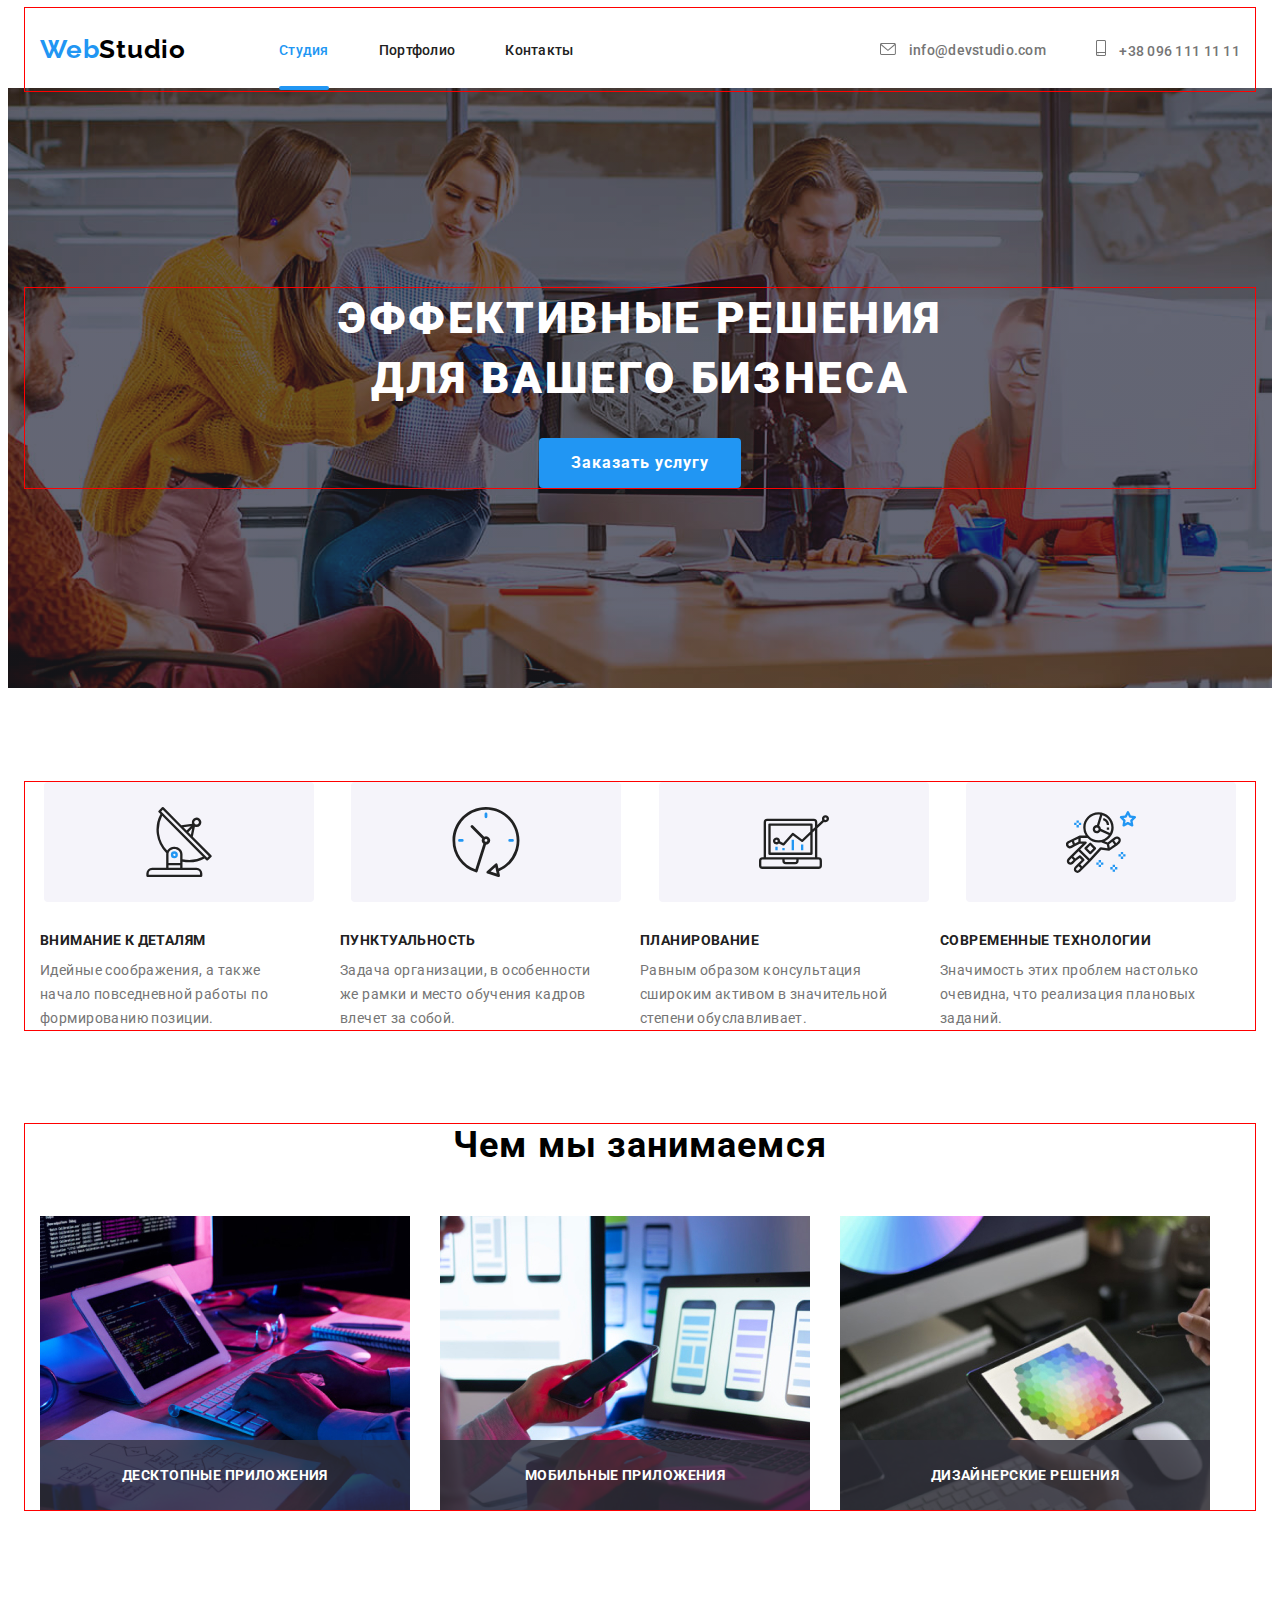
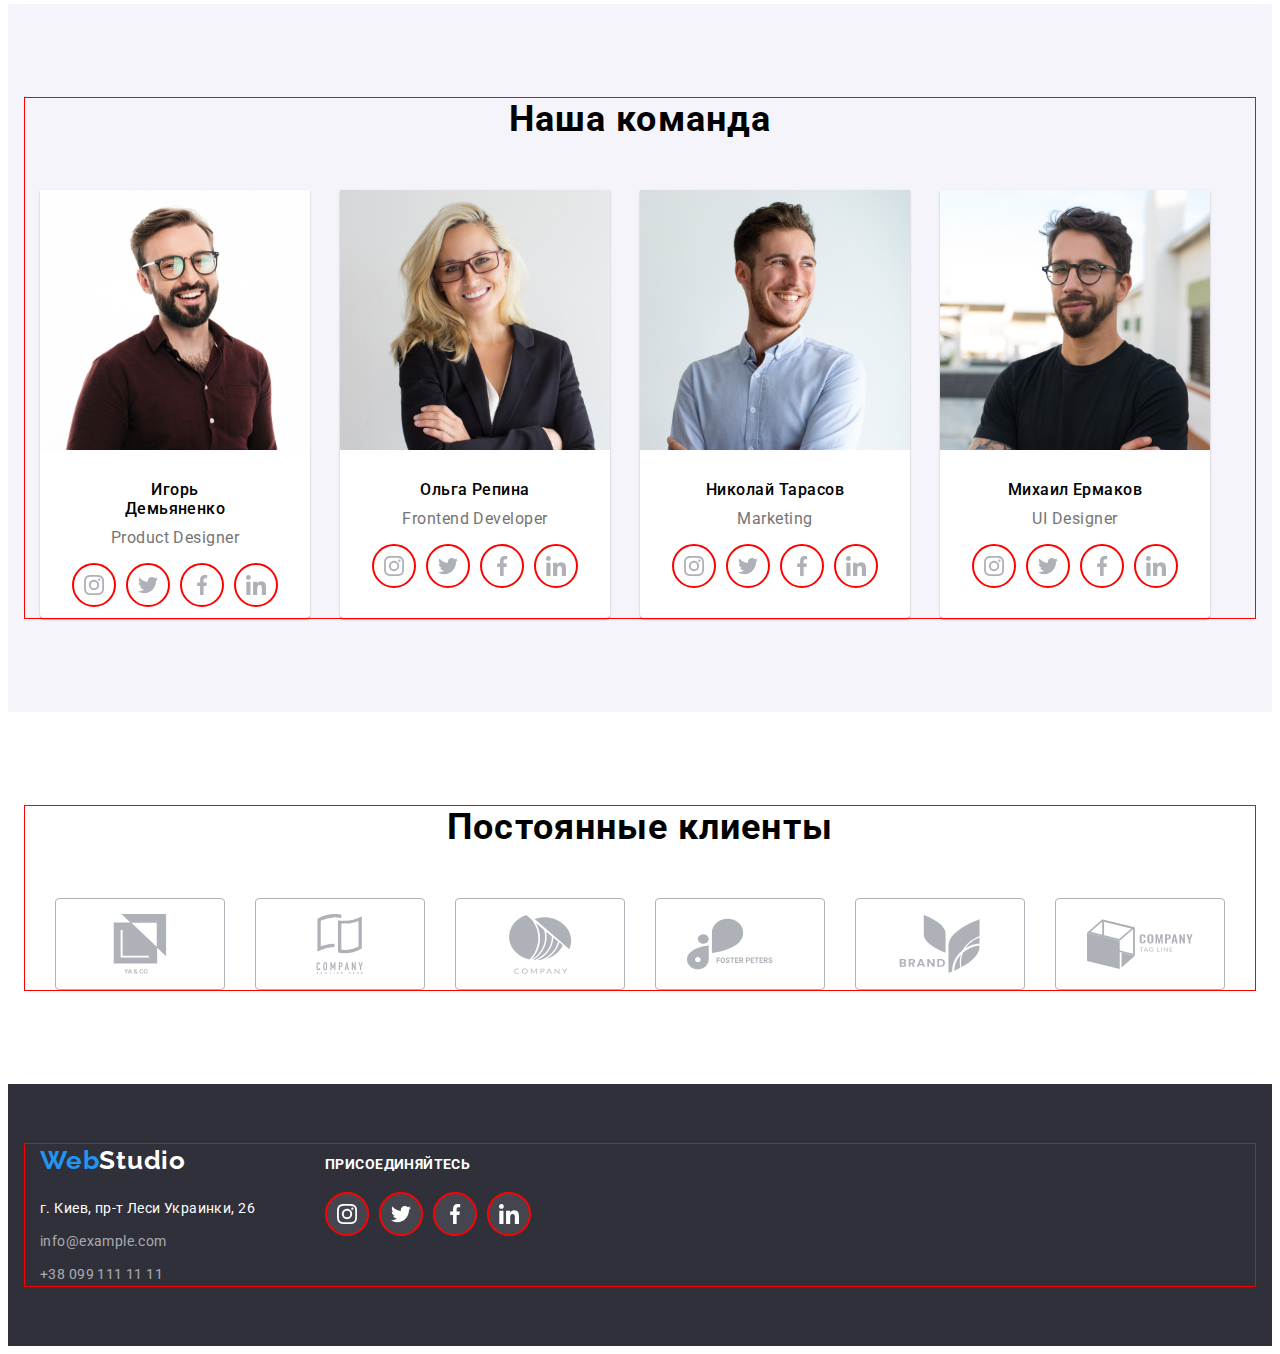
<file: index.html>
<!DOCTYPE html>
<html lang="ru">
  <head>
    <meta charset="UTF-8" />
    <meta http-equiv="X-UA-Compatible" content="IE=edge" />
    <meta name="viewport" content="width=device-width, initial-scale=1.0" />
    <title>WebStudio</title>

    <link rel="preconnect" href="https://fonts.googleapis.com" />
    <link rel="preconnect" href="https://fonts.gstatic.com" crossorigin />
    <link
      href="https://fonts.googleapis.com/css2?family=Raleway:wght@700&family=Roboto:wght@400;500;700;900&display=swap"
      rel="stylesheet"
    />
    <!--  Normalize start -->
    <link
      rel="stylesheet"
      href="https://cdnjs.cloudflare.com/ajax/libs/modern-normalize/1.1.0/modern-normalize.min.css"
      integrity="sha512-wpPYUAdjBVSE4KJnH1VR1HeZfpl1ub8YT/NKx4PuQ5NmX2tKuGu6U/JRp5y+Y8XG2tV+wKQpNHVUX03MfMFn9Q=="
      crossorigin="anonymous"
      referrerpolicy="no-referrer"
    />
    <!-- Normalize end -->
    <!-- Custom stalyles  -->
    <link rel="stylesheet" href="./css/styles.css" />
    <!-- Custom stalyles end -->
  </head>

  <body no-scroll data-page>
    <!--HEADER section  -->

    <header class="header">
      <div class="container header-container">
        <a class="link-logo link" href="/" lang="en">Web<span class="black">Studio</span></a>
        <nav class="header-nav">
          <ul class="header-list list">
            <li class="header-item">
              <a class="header-link header-link-current link" href="./index.html">Студия</a>
            </li>
            <li class="header-item">
              <a class="header-link link" href="./portfolio.html">Портфолио</a>
            </li>
            <li class="header-item">
              <a class="header-link link" href="#address-contacts">Контакты</a>
            </li>
          </ul>
        </nav>
        <a class="link-mail link" href="mailto:info@devstudio.com">
          <svg class="icons" width="16" height="12">
            <use href="./images/icons.svg#envelope"></use>
          </svg>
          info@devstudio.com</a
        >
        <a class="link-tel link" href="tel:380961111111 ">
          <svg class="icons" width="10" height="16">
            <use href="./images/icons.svg#smartphone"></use>
          </svg>
          +38 096 111 11 11</a
        >
      </div>
    </header>
    <!-- HEADER section -->

    <!-- MAIN section -->
    <main>
      <!-- Hero section -->
      <section class="hero">
        <div class="container">
          <h1 class="hero-title">Эффективные решения для вашего бизнеса</h1>
          <button class="hero-btn" type="button" data-modal-open>Заказать услугу</button>
        </div>
      </section>
      <!-- Hero section -->
      <!-- About section -->
      <section class="about">
        <h2 class="visually-hidden">Преимущества компании</h2>
        <div class="container about-container">
          <ul class="about-icons list">
            <li class="about-icons-item">
              <svg width="70" height="70"><use href="./images/icons.svg#antenna"></use></svg>
            </li>
            <li class="about-icons-item">
              <svg width="70" height="70"><use href="./images/icons.svg#clock"></use></svg>
            </li>
            <li class="about-icons-item">
              <svg width="70" height="70"><use href="./images/icons.svg#diagram"></use></svg>
            </li>
            <li class="about-icons-item">
              <svg width="70" height="70"><use href="./images/icons.svg#astronaut"></use></svg>
            </li>
          </ul>
          <ul class="about-list list">
            <li class="about-item">
              <h3 class="about-subtitle">Внимание к деталям</h3>
              <p class="about-text">
                Идейные соображения, а также начало повседневной работы по формированию позиции.
              </p>
            </li>
            <li class="about-item">
              <h3 class="about-subtitle">Пунктуальность</h3>
              <p class="about-text">
                Задача организации, в особенности же рамки и место обучения кадров влечет за собой.
              </p>
            </li>
            <li class="about-item">
              <h3 class="about-subtitle">Планирование</h3>
              <p class="about-text">
                Равным образом консультация сшироким активом в значительной степени обуславливает.
              </p>
            </li>
            <li class="about-item">
              <h3 class="about-subtitle">Современные технологии</h3>
              <p class="about-text">
                Значимость этих проблем настолько очевидна, что реализация плановых заданий.
              </p>
            </li>
          </ul>
        </div>
      </section>
      <!-- About section -->
      <!--  Section description -->
      <section class="section description">
        <div class="container container-section">
          <h2 class="section-title">Чем мы занимаемся</h2>
          <ul class="section-list list">
            <li class="section-item">
              <img
                class="section-logo"
                src="./images/description/photo1.jpg"
                alt="компьютер"
                width="370"
                height="294"
              />
              <div class="section-subtitle-overley">
                <p class="section-subtitle">Десктопные приложения</p>
              </div>
            </li>
            <li class="section-item">
              <img
                class="section-logo"
                src="./images/description/photo2.jpg"
                alt="ноутбук и телефон"
                width="370"
                height="294"
              />
              <div class="section-subtitle-overley">
                <p class="section-subtitle">Мобильные приложения</p>
              </div>
            </li>
            <li class="section-item">
              <img
                class="section-logo"
                src="./images/description/photo3.jpg"
                alt="планшет"
                width="370"
                height="294"
              />
              <div class="section-subtitle-overley">
                <p class="section-subtitle">Дизайнерские решения</p>
              </div>
            </li>
          </ul>
        </div>
      </section>
      <!--  Section description -->
      <!-- Team section -->
      <section class="section team">
        <div class="container team-container">
          <h2 class="team-title">Наша команда</h2>
          <ul class="team-list list">
            <li class="team-item">
              <img
                class="team-img"
                src="./images/team/img4.jpg"
                alt="Игорь Демьяненко"
                width="270"
                height="368"
              />
              <div class="team-desc">
                <h3 class="team-subtitle">Игорь Демьяненко</h3>
                <p class="team-description" lang="en">Product Designer</p>
                <ul class="socials list">
                  <li class="socials-item">
                    <a
                      class="socials-link"
                      href=""
                      target="_blank"
                      rel="noopener noreferrer"
                      aria-label="instagram"
                    >
                      <svg class="socials-icon" width="20" height="20">
                        <use href="./images/icons.svg#instagram-2"></use>
                      </svg>
                    </a>
                  </li>
                  <li class="socials-item">
                    <a
                      class="socials-link"
                      href=""
                      target="_blank"
                      rel="noopener noreferrer"
                      aria-label="twitter"
                    >
                      <svg class="socials-icon" width="20" height="20">
                        <use href="./images/icons.svg#twitter-4"></use>
                      </svg>
                    </a>
                  </li>
                  <li class="socials-item">
                    <a
                      class="socials-link"
                      href=""
                      target="_blank"
                      rel="noopener noreferrer"
                      aria-label="facebook"
                    >
                      <svg class="socials-icon" width="20" height="20">
                        <use href="./images/icons.svg#facebook-1"></use>
                      </svg>
                    </a>
                  </li>
                  <li class="socials-item">
                    <a
                      class="socials-link"
                      href=""
                      target="_blank"
                      rel="noopener noreferrer"
                      aria-label="linkedin"
                    >
                      <svg class="socials-icon" width="20" height="20">
                        <use href="./images/icons.svg#linkedin-3"></use>
                      </svg>
                    </a>
                  </li>
                </ul>
              </div>
            </li>

            <li class="team-item">
              <img
                class="team-img"
                src="./images/team/img-5.jpg"
                alt="Ольга Репина"
                width="270"
                height="368"
              />
              <div class="team-desc">
                <h3 class="team-subtitle">Ольга Репина</h3>
                <p class="team-description" lang="en">Frontend Developer</p>

                <ul class="socials list">
                  <li class="socials-item">
                    <a
                      class="socials-link"
                      href=""
                      target="_blank"
                      rel="noopener noreferrer"
                      aria-label="instagram"
                    >
                      <svg class="socials-icon" width="20" height="20">
                        <use href="./images/icons.svg#instagram-2"></use>
                      </svg>
                    </a>
                  </li>
                  <li class="socials-item">
                    <a
                      class="socials-link"
                      href=""
                      target="_blank"
                      rel="noopener noreferrer"
                      aria-label="twitter"
                    >
                      <svg class="socials-icon" width="20" height="20">
                        <use href="./images/icons.svg#twitter-4"></use>
                      </svg>
                    </a>
                  </li>
                  <li class="socials-item">
                    <a
                      class="socials-link"
                      href=""
                      target="_blank"
                      rel="noopener noreferrer"
                      aria-label="facebook"
                    >
                      <svg class="socials-icon" width="20" height="20">
                        <use href="./images/icons.svg#facebook-1"></use>
                      </svg>
                    </a>
                  </li>
                  <li class="socials-item">
                    <a
                      class="socials-link"
                      href=""
                      target="_blank"
                      rel="noopener noreferrer"
                      aria-label="linkedin"
                    >
                      <svg class="socials-icon" width="20" height="20">
                        <use href="./images/icons.svg#linkedin-3"></use>
                      </svg>
                    </a>
                  </li>
                </ul>
              </div>
            </li>
            <li class="team-item">
              <img
                class="team-img"
                src="./images/team/img-6.jpg"
                alt="Николай Тарасов"
                width="270"
                height="368"
              />
              <div class="team-desc">
                <h3 class="team-subtitle">Николай Тарасов</h3>
                <p class="team-description" lang="en">Marketing</p>
                <ul class="socials list">
                  <li class="socials-item">
                    <a
                      class="socials-link"
                      href=""
                      target="_blank"
                      rel="noopener noreferrer"
                      aria-label="instagram"
                    >
                      <svg class="socials-icon" width="20" height="20">
                        <use href="./images/icons.svg#instagram-2"></use>
                      </svg>
                    </a>
                  </li>
                  <li class="socials-item">
                    <a
                      class="socials-link"
                      href=""
                      target="_blank"
                      rel="noopener noreferrer"
                      aria-label="twitter"
                    >
                      <svg class="socials-icon" width="20" height="20">
                        <use href="./images/icons.svg#twitter-4"></use>
                      </svg>
                    </a>
                  </li>
                  <li class="socials-item">
                    <a
                      class="socials-link"
                      href=""
                      target="_blank"
                      rel="noopener noreferrer"
                      aria-label="facebook"
                    >
                      <svg class="socials-icon" width="20" height="20">
                        <use href="./images/icons.svg#facebook-1"></use>
                      </svg>
                    </a>
                  </li>
                  <li class="socials-item">
                    <a
                      class="socials-link"
                      href=""
                      target="_blank"
                      rel="noopener noreferrer"
                      aria-label="linkedin"
                    >
                      <svg class="socials-icon" width="20" height="20">
                        <use href="./images/icons.svg#linkedin-3"></use>
                      </svg>
                    </a>
                  </li>
                </ul>
              </div>
            </li>
            <li class="team-item">
              <img
                class="team-img"
                src="./images/team/img-7.jpg"
                alt="Михаил Ермаков"
                width="270"
                height="368"
              />
              <div class="team-desc">
                <h3 class="team-subtitle">Михаил Ермаков</h3>
                <p class="team-description" lang="en">UI Designer</p>
                <ul class="socials list">
                  <li class="socials-item">
                    <a
                      class="socials-link"
                      href=""
                      target="_blank"
                      rel="noopener noreferrer"
                      aria-label="instagram"
                    >
                      <svg class="socials-icon" width="20" height="20">
                        <use href="./images/icons.svg#instagram-2"></use>
                      </svg>
                    </a>
                  </li>
                  <li class="socials-item">
                    <a
                      class="socials-link"
                      href=""
                      target="_blank"
                      rel="noopener noreferrer"
                      aria-label="twitter"
                    >
                      <svg class="socials-icon" width="20" height="20">
                        <use href="./images/icons.svg#twitter-4"></use>
                      </svg>
                    </a>
                  </li>
                  <li class="socials-item">
                    <a
                      class="socials-link"
                      href=""
                      target="_blank"
                      rel="noopener noreferrer"
                      aria-label="facebook"
                    >
                      <svg class="socials-icon" width="20" height="20">
                        <use href="./images/icons.svg#facebook-1"></use>
                      </svg>
                    </a>
                  </li>
                  <li class="socials-item">
                    <a
                      class="socials-link"
                      href=""
                      target="_blank"
                      rel="noopener noreferrer"
                      aria-label="linkedin"
                    >
                      <svg class="socials-icon" width="20" height="20">
                        <use href="./images/icons.svg#linkedin-3"></use>
                      </svg>
                    </a>
                  </li>
                </ul>
              </div>
            </li>
          </ul>
        </div>
      </section>

      <section class="clients">
        <div class="container clients-container">
          <h2 class="clients-title">Постоянные клиенты</h2>
          <ul class="clients-list list">
            <li class="clients-item">
              <a
                class="clients-link link"
                href=""
                target="_blank"
                rel="noopener noreferrer"
                aria-label="ya&co"
              >
                <svg class="clients-icon" width="106" height="60">
                  <use href="./images/icons.svg#group6"></use>
                </svg>
              </a>
            </li>
            <li class="clients-item">
              <a
                class="clients-link link"
                href=""
                target="_blank"
                rel="noopener noreferrer"
                aria-label="company"
              >
                <svg class="clients-icon" width="106" height="60">
                  <use href="./images/icons.svg#group1"></use></svg
              ></a>
            </li>
            <li class="clients-item">
              <a
                class="clients-link link"
                href=""
                target="_blank"
                rel="noopener noreferrer"
                aria-label="company"
              >
                <svg class="clients-icon" width="106" height="60">
                  <use href="./images/icons.svg#group2"></use>
                </svg>
              </a>
            </li>
            <li class="clients-item">
              <a
                class="clients-link link"
                href=""
                target="_blank"
                rel="noopener noreferrer"
                aria-label="foster peters"
              >
                <svg class="clients-icon" width="106" height="60">
                  <use href="./images/icons.svg#group3"></use>
                </svg>
              </a>
            </li>
            <li class="clients-item">
              <a
                class="clients-link link"
                href=""
                target="_blank"
                rel="noopener noreferrer"
                aria-label="brand"
              >
                <svg class="clients-icon" width="106" height="60">
                  <use href="./images/icons.svg#group4"></use>
                </svg>
              </a>
            </li>
            <li class="clients-item">
              <a
                class="clients-link link"
                href=""
                target="_blank"
                rel="noopener noreferrer"
                aria-label="company"
              >
                <svg class="clients-icon" width="106" height="60">
                  <use href="./images/icons.svg#group5"></use>
                </svg>
              </a>
            </li>
          </ul>
        </div>
      </section>

      <!-- Team section -->
    </main>
    <!-- MAIN section -->
    <!-- FOOTER section -->
    <footer class="footer">
      <div class="container footer-container">
        <div class="footer-logo">
          <p class="logo">
            <a class="footer-link link" href="/" lang="en">Web<span class="white">Studio</span> </a>
          </p>
          <address class="address-contacts" id="address-contacts">
            <ul class="address-list list">
              <li class="address-item">
                <a
                  class="address-link-text link"
                  href="https://goo.gl/maps/B6g1ze34ZQEhAXsM9"
                  target="_blank"
                  rel="noopener noreferrer"
                >
                  г. Киев, пр-т Леси Украинки, 26</a
                >
              </li>

              <li class="address-item">
                <a class="address-link-mail link" href="mailto:info@example.com"
                  >info@example.com</a
                >
              </li>
              <li class="address-item-tel">
                <a class="address-link-tel link" href="tel:380991111111 ">+38 099 111 11 11</a>
              </li>
            </ul>
          </address>
        </div>

        <div class="footer-socials">
          <h3 class="footer-socials-subtitle">присоединяйтесь</h3>
          <ul class="footer-socials-list list">
            <li class="footer-socials-item">
              <a
                class="footer-socials-link"
                href=""
                target="_blank"
                rel="noopener noreferrer"
                aria-label="instagram"
              >
                <svg class="socials-icon" width="20" height="20">
                  <use href="./images/icons.svg#instagram-2"></use>
                </svg>
              </a>
            </li>
            <li class="footer-socials-item">
              <a
                class="footer-socials-link"
                href=""
                target="_blank"
                rel="noopener noreferrer"
                aria-label="twitter"
              >
                <svg class="socials-icon" width="20" height="20">
                  <use href="./images/icons.svg#twitter-4"></use>
                </svg>
              </a>
            </li>
            <li class="footer-socials-item">
              <a
                class="footer-socials-link"
                href=""
                target="_blank"
                rel="noopener noreferrer"
                aria-label="facebook"
              >
                <svg class="socials-icon" width="20" height="20">
                  <use href="./images/icons.svg#facebook-1"></use>
                </svg>
              </a>
            </li>
            <li class="footer-socials-item">
              <a
                class="footer-socials-link"
                href=""
                target="_blank"
                rel="noopener noreferrer"
                aria-label="linkedin"
              >
                <svg class="socials-icon" width="20" height="20">
                  <use href="./images/icons.svg#linkedin-3"></use>
                </svg>
              </a>
            </li>
          </ul>
        </div>
      </div>
    </footer>

    <!-- FOOTER section -->
    <!-- Modal window -->
    <div class="backdrop is-hidden" data-modal>
      <div class="modal">
        <button class="modal-btn" data-modal-close>
          <svg class="modal-btn-icon" width="18" height="18">
            <use href="./images/icons.svg#icon-close"></use>
          </svg>
        </button>
      </div>
    </div>
    <script src="./js/modal.js"></script>
  </body>
</html>
</file>
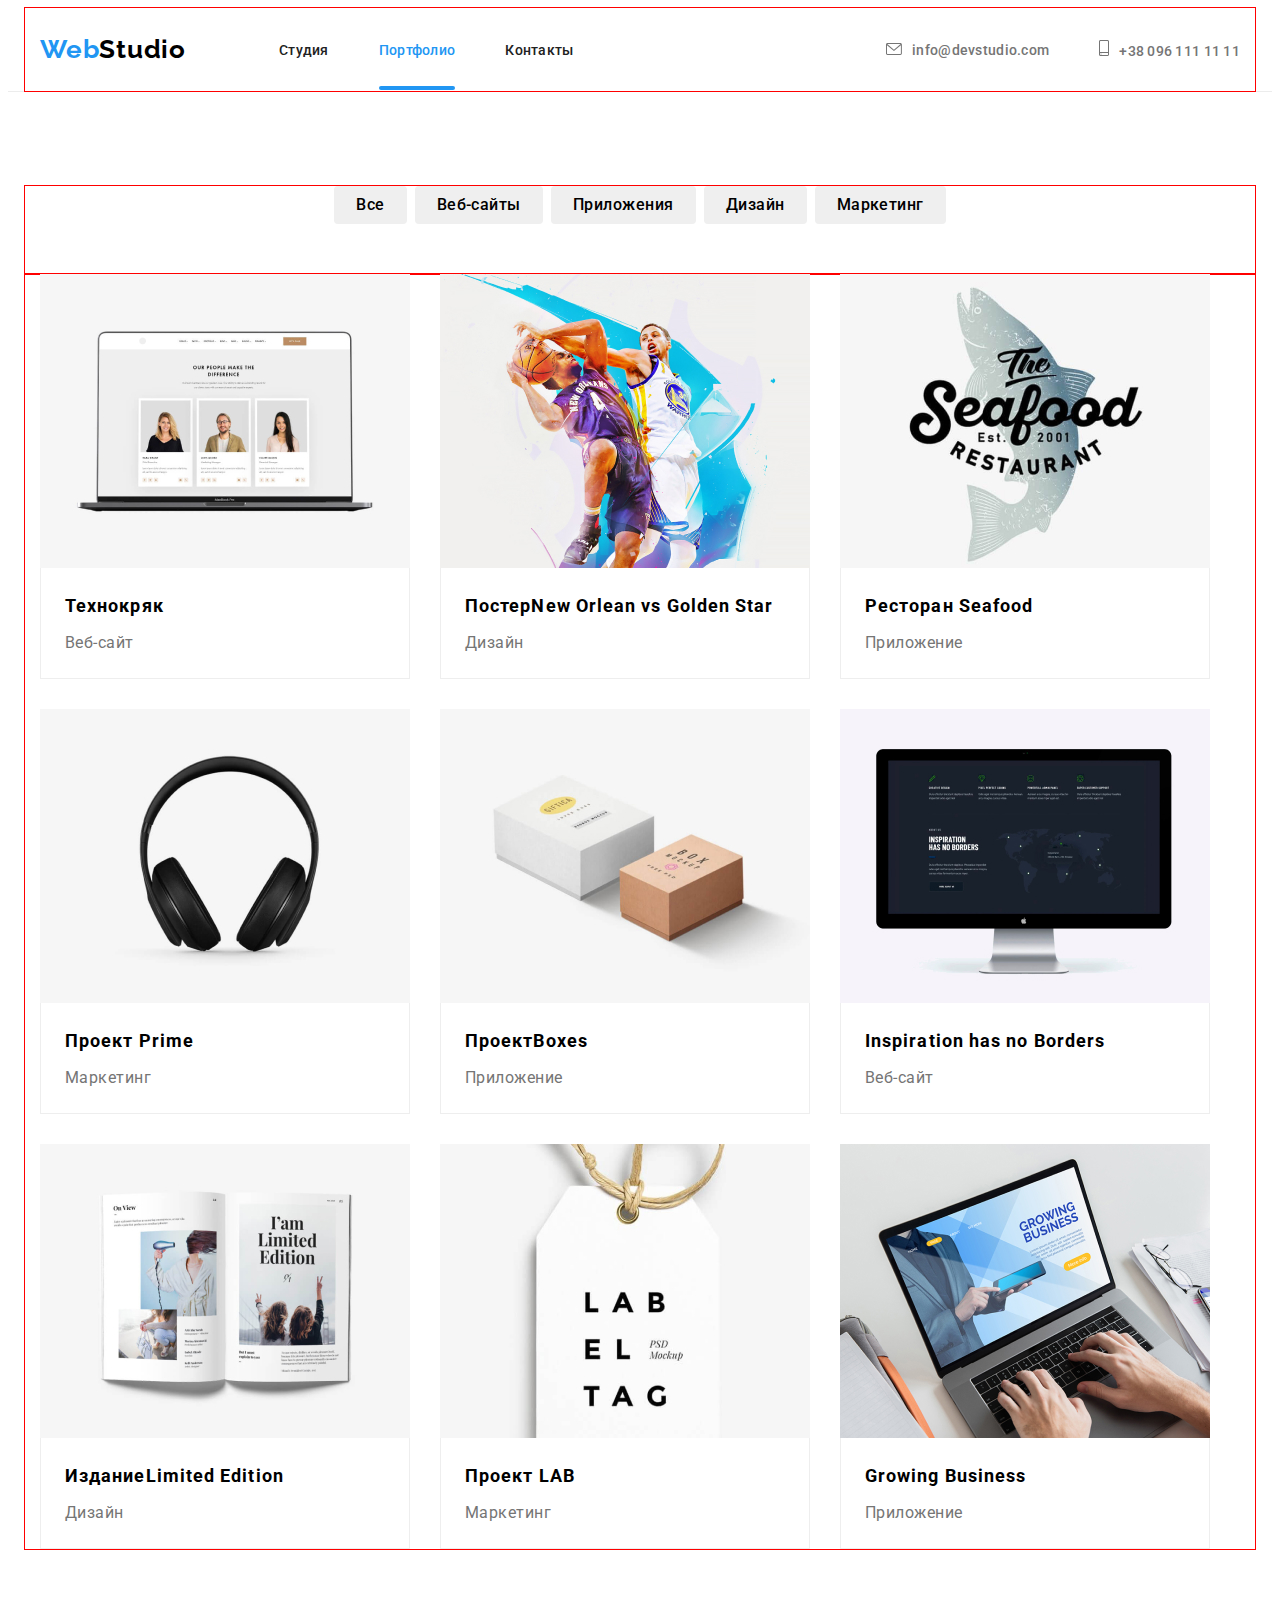
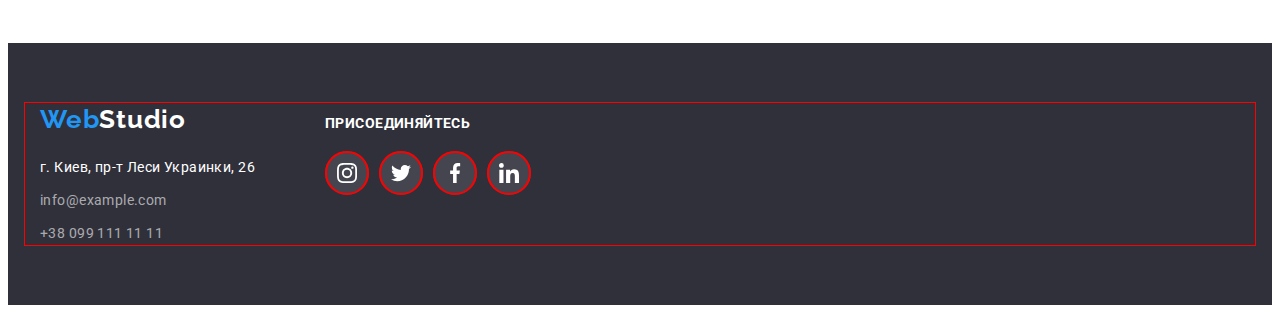
<file: portfolio.html>
<!DOCTYPE html>
<html lang="ru">
  <head>
    <meta charset="UTF-8" />
    <meta http-equiv="X-UA-Compatible" content="IE=edge" />
    <meta name="viewport" content="width=device-width, initial-scale=1.0" />
    <title>WebStudio</title>

    <link rel="preconnect" href="https://fonts.googleapis.com" />
    <link rel="preconnect" href="https://fonts.gstatic.com" crossorigin />
    <link
      href="https://fonts.googleapis.com/css2?family=Raleway:wght@700&family=Roboto:wght@400;500;700;900&display=swap"
      rel="stylesheet"
    />
    <!--  Normalize start -->
    <link
      rel="stylesheet"
      href="https://cdnjs.cloudflare.com/ajax/libs/modern-normalize/1.1.0/modern-normalize.min.css"
      integrity="sha512-wpPYUAdjBVSE4KJnH1VR1HeZfpl1ub8YT/NKx4PuQ5NmX2tKuGu6U/JRp5y+Y8XG2tV+wKQpNHVUX03MfMFn9Q=="
      crossorigin="anonymous"
      referrerpolicy="no-referrer"
    />
    <!-- Normalize end -->
    <!-- Custom stalyles  -->
    <link rel="stylesheet" href="./css/styles.css" />
    <!-- Custom stalyles end -->
  </head>
  <body>
    <!--HEADER section  -->

    <header class="header-page">
      <div class="container header-container">
        <a class="link-logo link" href="/" lang="en">Web<span class="black">Studio</span></a>
        <nav class="header-nav">
          <ul class="header-list list">
            <li class="header-item">
              <a class="header-link link" href="./index.html">Студия</a>
            </li>
            <li class="header-item">
              <a class="header-link header-link-current link" href="./portfolio.html">Портфолио</a>
            </li>

            <li class="header-item">
              <a class="header-link link" href="#address-contacts">Контакты</a>
            </li>
          </ul>
        </nav>
        <a class="link-mail link" href="mailto:info@devstudio.com">
          <svg class="icons" width="16" height="12">
            <use href="./images/icons.svg#envelope"></use></svg
          >info@devstudio.com</a
        >
        <a class="link-tel link" href="tel:380961111111 ">
          <svg class="icons" width="10" height="16">
            <use href="./images/icons.svg#smartphone"></use></svg
          >+38 096 111 11 11</a
        >
      </div>
    </header>
    <!-- MAIN section -->
    <main>
      <section class="section main">
        <div class="container main-container">
          <h1 class="visually-hidden">Портфолио</h1>
          <ul class="main-list list">
            <li class="main-item">
              <button class="main-btn main-btn-current" type="button">Все</button>
            </li>
            <li class="main-item"><button class="main-btn" type="button">Веб-сайты</button></li>
            <li class="main-item"><button class="main-btn" type="button">Приложения</button></li>
            <li class="main-item"><button class="main-btn" type="button">Дизайн</button></li>
            <li class="main-item"><button class="main-btn" type="button">Маркетинг</button></li>
          </ul>
        </div>

        <div class="container portholio-container">
          <ul class="portholio-list list">
            <li class="portholio-item-img">
              <div class="portholio-project">
                <a
                  class="portholio-link"
                  href=""
                  target="_blank"
                  rel="noopener noreferrer"
                  aria-label=""
                >
                  <img
                    class="portholio-logo"
                    src="./images/main-portfolio/img11.jpg"
                    alt="ноутбук"
                    width="370"
                    height="294"
                  />
                  <div class="overley">
                    <p class="overley-text">
                      Ресурс предлагает комплексные предложения с разным уровнем функционала и
                      сервисов.Все это позволит посетителю получить исчерпывающие сведения о
                      компании или частном лице.
                    </p>
                  </div>
                </a>
              </div>
              <div class="desc">
                <h2 class="portfolio-title">Технокряк</h2>
                <p class="portfolio-text">Веб-сайт</p>
              </div>
            </li>
            <li class="portholio-item-img">
              <div class="portholio-project">
                <a
                  class="portholio-link"
                  href=""
                  target="_blank"
                  rel="noopener noreferrer"
                  aria-label=""
                >
                  <img
                    class="portholio-logo"
                    src="./images/main-portfolio/img12.jpg"
                    alt="баскетболисты с мячом"
                    width="370"
                    height="294"
                  />
                  <div class="overley">
                    <p class="overley-text">
                      Ресурс предлагает комплексные предложения с разным уровнем функционала и
                      сервисов.Все это позволит посетителю получить исчерпывающие сведения о
                      компании или частном лице.
                    </p>
                  </div>
                </a>
              </div>
              <div class="desc">
                <h2 class="portfolio-title">
                  Постер<span lang="en">New Orlean vs Golden Star</span>
                </h2>
                <p class="portfolio-text">Дизайн</p>
              </div>
            </li>
            <li class="portholio-item-img">
              <div class="portholio-project">
                <a
                  class="portholio-link"
                  href=""
                  target="_blank"
                  rel="noopener noreferrer"
                  aria-label=""
                >
                  <img
                    class="portholio-logo"
                    src="./images/main-portfolio/img13.jpg"
                    alt="логотип ресторана"
                    width="370"
                    height="294"
                  />
                  <div class="overley">
                    <p class="overley-text">
                      Ресурс предлагает комплексные предложения с разным уровнем функционала и
                      сервисов.Все это позволит посетителю получить исчерпывающие сведения о
                      компании или частном лице.
                    </p>
                  </div>
                </a>
              </div>
              <div class="desc">
                <h2 class="portfolio-title">Ресторан <span lang="en">Seafood</span></h2>
                <p class="portfolio-text">Приложение</p>
              </div>
            </li>

            <li class="portholio-item-img">
              <div class="portholio-project">
                <a
                  class="portholio-link"
                  href=""
                  target="_blank"
                  rel="noopener noreferrer"
                  aria-label=""
                >
                  <img
                    class="portholio-logo"
                    src="./images/main-portfolio/img14.jpg"
                    alt="наушники"
                    width="370"
                    height="294"
                  />
                  <div class="overley">
                    <p class="overley-text">
                      Ресурс предлагает комплексные предложения с разным уровнем функционала и
                      сервисов.Все это позволит посетителю получить исчерпывающие сведения о
                      компании или частном лице.
                    </p>
                  </div>
                </a>
              </div>
              <div class="desc">
                <h2 class="portfolio-title">Проект <span lang="en">Prime</span></h2>
                <p class="portfolio-text">Маркетинг</p>
              </div>
            </li>

            <li class="portholio-item-img">
              <div class="portholio-project">
                <a
                  class="portholio-link"
                  href=""
                  target="_blank"
                  rel="noopener noreferrer"
                  aria-label=""
                >
                  <img
                    class="portholio-logo"
                    src="./images/main-portfolio/img15.jpg"
                    alt="два бокса"
                    width="370"
                    height="294"
                  />
                  <div class="overley">
                    <p class="overley-text">
                      Ресурс предлагает комплексные предложения с разным уровнем функционала и
                      сервисов.Все это позволит посетителю получить исчерпывающие сведения о
                      компании или частном лице.
                    </p>
                  </div>
                </a>
              </div>
              <div class="desc">
                <h2 class="portfolio-title">Проект<span lang="en">Boxes</span></h2>
                <p class="portfolio-text">Приложение</p>
              </div>
            </li>

            <li class="portholio-item-img">
              <div class="portholio-project">
                <a
                  class="portholio-link"
                  href=""
                  target="_blank"
                  rel="noopener noreferrer"
                  aria-label=""
                >
                  <img
                    class="portholio-logo"
                    src="./images/main-portfolio/img16.jpg"
                    alt="компьютер "
                    width="370"
                    height="294"
                  />
                  <div class="overley">
                    <p class="overley-text">
                      Ресурс предлагает комплексные предложения с разным уровнем функционала и
                      сервисов.Все это позволит посетителю получить исчерпывающие сведения о
                      компании или частном лице.
                    </p>
                  </div>
                </a>
              </div>
              <div class="desc">
                <h2 class="portfolio-title" lang="en">Inspiration has no Borders</h2>
                <p class="portfolio-text">Веб-сайт</p>
              </div>
            </li>
            <li class="portholio-item-img">
              <div class="portholio-project">
                <a
                  class="portholio-link"
                  href=""
                  target="_blank"
                  rel="noopener noreferrer"
                  aria-label=""
                >
                  <img
                    class="portholio-logo"
                    src="./images/main-portfolio/img17.jpg"
                    alt="открытый журнал "
                    width="370"
                    height="294"
                  />
                  <div class="overley">
                    <p class="overley-text">
                      Ресурс предлагает комплексные предложения с разным уровнем функционала и
                      сервисов.Все это позволит посетителю получить исчерпывающие сведения о
                      компании или частном лице.
                    </p>
                  </div>
                </a>
              </div>
              <div class="desc">
                <h2 class="portfolio-title">Издание<span lang="en">Limited Edition</span></h2>
                <p class="portfolio-text">Дизайн</p>
              </div>
            </li>
            <li class="portholio-item-img">
              <div class="portholio-project">
                <a
                  class="portholio-link"
                  href=""
                  target="_blank"
                  rel="noopener noreferrer"
                  aria-label=""
                >
                  <img
                    class="portholio-logo"
                    src="./images/main-portfolio/img18.jpg"
                    alt="брендовая бирка  "
                    width="370"
                    height="294"
                  />
                  <div class="overley">
                    <p class="overley-text">
                      Ресурс предлагает комплексные предложения с разным уровнем функционала и
                      сервисов.Все это позволит посетителю получить исчерпывающие сведения о
                      компании или частном лице.
                    </p>
                  </div>
                </a>
              </div>
              <div class="desc">
                <h2 class="portfolio-title">Проект <span lang="en">LAB</span></h2>
                <p class="portfolio-text">Маркетинг</p>
              </div>
            </li>
            <li class="portholio-item-img">
              <div class="portholio-project">
                <a
                  class="portholio-link"
                  href=""
                  target="_blank"
                  rel="noopener noreferrer"
                  aria-label=""
                >
                  <img
                    class="portholio-logo"
                    src="./images/main-portfolio/img19.jpg"
                    alt="работа в компьютере "
                    width="370"
                    height="294"
                  />
                  <div class="overley">
                    <p class="overley-text">
                      Ресурс предлагает комплексные предложения с разным уровнем функционала и
                      сервисов.Все это позволит посетителю получить исчерпывающие сведения о
                      компании или частном лице.
                    </p>
                  </div>
                </a>
              </div>
              <div class="desc">
                <h2 class="portfolio-title" lang="en">Growing Business</h2>
                <p class="portfolio-text">Приложение</p>
              </div>
            </li>
          </ul>
        </div>
      </section>
    </main>
    <!-- MAIN section -->

    <!-- FOOTER section -->
    <footer class="footer">
      <div class="container footer-container">
        <div class="footer-logo">
          <p class="logo">
            <a class="footer-link link" href="/" lang="en">Web<span class="white">Studio</span> </a>
          </p>
          <address class="address-contacts" id="address-contacts">
            <ul class="address-list list">
              <li class="address-item">
                <a
                  class="address-link-text link"
                  href="https://goo.gl/maps/B6g1ze34ZQEhAXsM9"
                  target="_blank"
                  rel="noopener noreferrer"
                >
                  г. Киев, пр-т Леси Украинки, 26</a
                >
              </li>

              <li class="address-item">
                <a class="address-link-mail link" href="mailto:info@example.com"
                  >info@example.com</a
                >
              </li>
              <li class="address-item-tel">
                <a class="address-link-tel link" href="tel:380991111111 ">+38 099 111 11 11</a>
              </li>
            </ul>
          </address>
        </div>

        <div class="footer-socials">
          <h3 class="footer-socials-subtitle">присоединяйтесь</h3>
          <ul class="footer-socials-list list">
            <li class="footer-socials-item">
              <a
                class="footer-socials-link"
                href=""
                target="_blank"
                rel="noopener noreferrer"
                aria-label="instagram"
              >
                <svg class="socials-icon" width="20" height="20">
                  <use href="./images/icons.svg#instagram-2"></use>
                </svg>
              </a>
            </li>
            <li class="footer-socials-item">
              <a
                class="footer-socials-link"
                href=""
                target="_blank"
                rel="noopener noreferrer"
                aria-label="twitter"
              >
                <svg class="socials-icon" width="20" height="20">
                  <use href="./images/icons.svg#twitter-4"></use>
                </svg>
              </a>
            </li>
            <li class="footer-socials-item">
              <a
                class="footer-socials-link"
                href=""
                target="_blank"
                rel="noopener noreferrer"
                aria-label="facebook"
              >
                <svg class="socials-icon" width="20" height="20">
                  <use href="./images/icons.svg#facebook-1"></use>
                </svg>
              </a>
            </li>
            <li class="footer-socials-item">
              <a
                class="footer-socials-link"
                href=""
                target="_blank"
                rel="noopener noreferrer"
                aria-label="linkedin"
              >
                <svg class="socials-icon" width="20" height="20">
                  <use href="./images/icons.svg#linkedin-3"></use>
                </svg>
              </a>
            </li>
          </ul>
        </div>
      </div>
    </footer>

    <!-- FOOTER section -->
  </body>
</html>
</file>
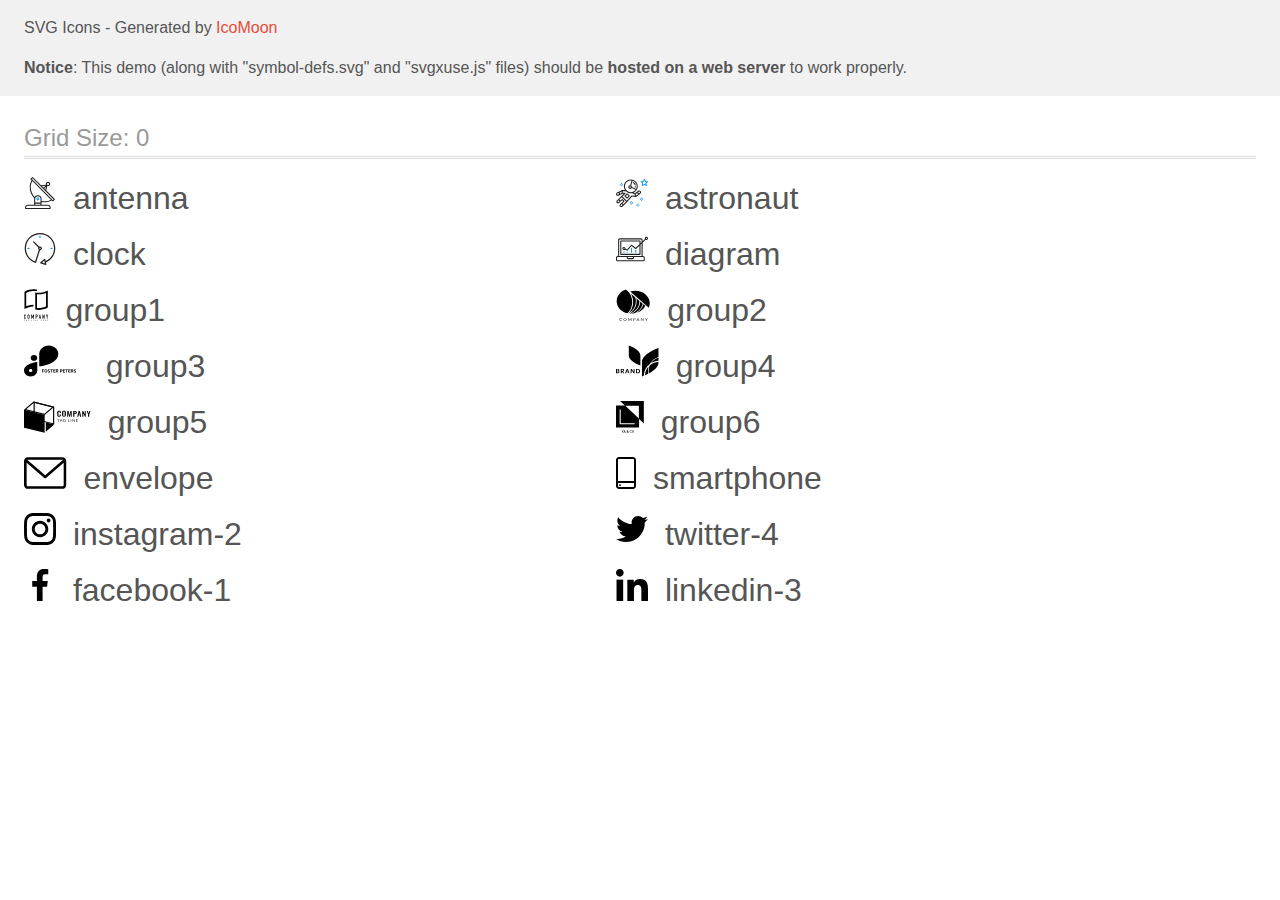
<file: images/icons/icon2/demo-external-svg.html>
<!doctype html>
<html>
<head>
    <title>IcoMoon - SVG Icons</title>
    <meta charset="utf-8">
    <meta name="viewport" content="width=device-width, initial-scale=1">
    <link rel="stylesheet" href="demo-files/demo.css">
    <link rel="stylesheet" href="style.css">
</head>
<body>
<header class="bgc1 clearfix">
<div class="mhl">
    <p>SVG Icons - Generated by <a href="https://icomoon.io/app">IcoMoon</a></p><p><strong>Notice</strong>: This demo (along with "symbol-defs.svg" and "svgxuse.js" files) should be <b>hosted on a web server</b> to work properly.</p>
</div>
</header>
    <div class="clearfix mhl ptl">
        <h1 class="mvm mtn fgc1">Grid Size: 0</h1>
        <div class="glyph fs1">
            <div class="clearfix pbs">
                <svg class="icon antenna"><use xlink:href="symbol-defs.svg#antenna"></use></svg><span class="name"> antenna</span>
            </div>
        </div>
        <div class="glyph fs1">
            <div class="clearfix pbs">
                <svg class="icon astronaut"><use xlink:href="symbol-defs.svg#astronaut"></use></svg><span class="name"> astronaut</span>
            </div>
        </div>
        <div class="glyph fs1">
            <div class="clearfix pbs">
                <svg class="icon clock"><use xlink:href="symbol-defs.svg#clock"></use></svg><span class="name"> clock</span>
            </div>
        </div>
        <div class="glyph fs1">
            <div class="clearfix pbs">
                <svg class="icon diagram"><use xlink:href="symbol-defs.svg#diagram"></use></svg><span class="name"> diagram</span>
            </div>
        </div>
        <div class="glyph fs1">
            <div class="clearfix pbs">
                <svg class="icon group1"><use xlink:href="symbol-defs.svg#group1"></use></svg><span class="name"> group1</span>
            </div>
        </div>
        <div class="glyph fs1">
            <div class="clearfix pbs">
                <svg class="icon group2"><use xlink:href="symbol-defs.svg#group2"></use></svg><span class="name"> group2</span>
            </div>
        </div>
        <div class="glyph fs1">
            <div class="clearfix pbs">
                <svg class="icon group3"><use xlink:href="symbol-defs.svg#group3"></use></svg><span class="name"> group3</span>
            </div>
        </div>
        <div class="glyph fs1">
            <div class="clearfix pbs">
                <svg class="icon group4"><use xlink:href="symbol-defs.svg#group4"></use></svg><span class="name"> group4</span>
            </div>
        </div>
        <div class="glyph fs1">
            <div class="clearfix pbs">
                <svg class="icon group5"><use xlink:href="symbol-defs.svg#group5"></use></svg><span class="name"> group5</span>
            </div>
        </div>
        <div class="glyph fs1">
            <div class="clearfix pbs">
                <svg class="icon group6"><use xlink:href="symbol-defs.svg#group6"></use></svg><span class="name"> group6</span>
            </div>
        </div>
        <div class="glyph fs1">
            <div class="clearfix pbs">
                <svg class="icon envelope"><use xlink:href="symbol-defs.svg#envelope"></use></svg><span class="name"> envelope</span>
            </div>
        </div>
        <div class="glyph fs1">
            <div class="clearfix pbs">
                <svg class="icon smartphone"><use xlink:href="symbol-defs.svg#smartphone"></use></svg><span class="name"> smartphone</span>
            </div>
        </div>
        <div class="glyph fs1">
            <div class="clearfix pbs">
                <svg class="icon instagram-2"><use xlink:href="symbol-defs.svg#instagram-2"></use></svg><span class="name"> instagram-2</span>
            </div>
        </div>
        <div class="glyph fs1">
            <div class="clearfix pbs">
                <svg class="icon twitter-4"><use xlink:href="symbol-defs.svg#twitter-4"></use></svg><span class="name"> twitter-4</span>
            </div>
        </div>
        <div class="glyph fs1">
            <div class="clearfix pbs">
                <svg class="icon facebook-1"><use xlink:href="symbol-defs.svg#facebook-1"></use></svg><span class="name"> facebook-1</span>
            </div>
        </div>
        <div class="glyph fs1">
            <div class="clearfix pbs">
                <svg class="icon linkedin-3"><use xlink:href="symbol-defs.svg#linkedin-3"></use></svg><span class="name"> linkedin-3</span>
            </div>
        </div>
  </div>
<script defer src="svgxuse.js"></script>
</body>
</html>
</file>
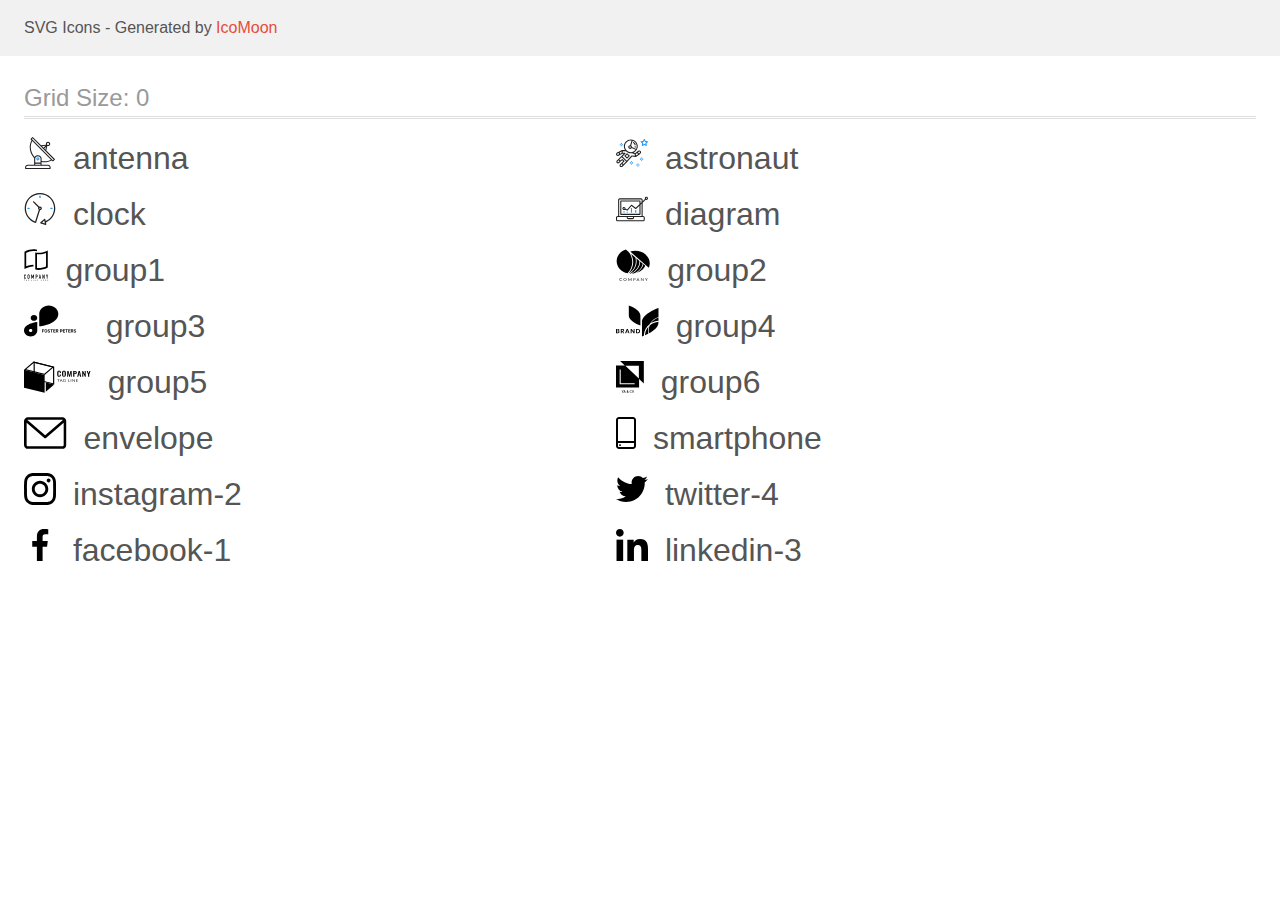
<file: images/icons/icon2/demo.html>
<!doctype html>
<html>
<head>
    <title>IcoMoon - SVG Icons</title>
    <meta charset="utf-8">
    <meta name="viewport" content="width=device-width, initial-scale=1">
    <link rel="stylesheet" href="demo-files/demo.css">
    <link rel="stylesheet" href="style.css">
</head>
<body>
<svg aria-hidden="true" style="position: absolute; width: 0; height: 0; overflow: hidden;" version="1.1" xmlns="http://www.w3.org/2000/svg" xmlns:xlink="http://www.w3.org/1999/xlink">
<defs>
<symbol id="antenna" viewBox="0 0 32 32">
<path fill="#212121" style="fill: var(--color1, #212121)" d="M30.773 22.098l-8.443-8.505 0.937-4.615c0.242 0.094 0.499 0.144 0.758 0.146h0.006c1.192 0.014 2.17-0.941 2.184-2.133s-0.941-2.17-2.133-2.184c-1.192-0.014-2.17 0.941-2.184 2.133-0.003 0.255 0.039 0.509 0.125 0.749l-4.96 0.605-8.091-8.133c-0.099-0.101-0.235-0.159-0.377-0.16-0.14 0.001-0.274 0.056-0.373 0.155l-1.513 1.504c-0.208 0.208-0.208 0.546 0 0.754l0.814 0.826c-3.153 5.798-2.129 12.978 2.519 17.663 0.043 0.041 0.092 0.074 0.146 0.098-0.034 0.18-0.051 0.364-0.052 0.547v6.187h-6.4c-1.472 0.002-2.665 1.195-2.667 2.667v1.067c0 0.295 0.239 0.533 0.533 0.533h24.533c0.295 0 0.533-0.239 0.533-0.533v-1.067c-0.002-1.472-1.195-2.665-2.667-2.667h-6.4v-2.742c1.003 0.21 2.024 0.317 3.049 0.32 2.458-0.003 4.877-0.615 7.040-1.783l0.818 0.823c0.099 0.101 0.235 0.159 0.377 0.16 0.14-0.001 0.274-0.056 0.373-0.155l1.513-1.504c0.208-0.208 0.208-0.546 0-0.754zM23.28 6.233c0.418-0.415 1.093-0.414 1.508 0.004s0.414 1.093-0.004 1.508c-0.2 0.199-0.47 0.31-0.752 0.31h-0.003c-0.589-0.003-1.064-0.483-1.061-1.072 0.002-0.282 0.115-0.552 0.314-0.751h-0.002zM22.024 9.738l-0.598 2.946-1.175-1.182 1.774-1.763zM21.419 8.836l-1.92 1.909-1.485-1.493 3.405-0.415zM24.004 28.8c0.884 0 1.6 0.716 1.6 1.6v0.533h-23.467v-0.533c0-0.884 0.716-1.6 1.6-1.6h20.267zM16.537 26.667v1.067h-5.333v-1.067h5.333zM11.204 25.6v-4.053c0-1.294 1.196-2.347 2.667-2.347s2.667 1.053 2.667 2.347v4.053h-5.333zM17.604 23.904v-2.357c0-1.882-1.675-3.413-3.733-3.413-1.331-0.020-2.576 0.657-3.281 1.786-4.058-4.274-4.971-10.645-2.279-15.887l18.602 18.708c-2.872 1.461-6.165 1.873-9.309 1.163zM28.893 23.22l-21.057-21.181 0.755-0.752 7.935 7.98c0.004 0 0.006 0.007 0.010 0.010l13.115 13.191-0.757 0.752z"></path>
<path fill="#2196f3" style="fill: var(--color2, #2196f3)" d="M13.876 20.267h-0.005c-0.884-0.001-1.601 0.714-1.602 1.598s0.714 1.601 1.598 1.602h0.005c0.884 0.001 1.601-0.714 1.602-1.598s-0.714-1.601-1.598-1.602zM14.249 22.245c-0.1 0.1-0.236 0.156-0.378 0.155-0.295-0.002-0.532-0.242-0.531-0.536 0.001-0.141 0.057-0.276 0.157-0.375s0.233-0.154 0.373-0.155c0.295 0.002 0.532 0.241 0.53 0.536-0.001 0.141-0.057 0.276-0.157 0.375h0.005z"></path>
</symbol>
<symbol id="astronaut" viewBox="0 0 32 32">
<path fill="#2196f3" style="fill: var(--color2, #2196f3)" d="M31.974 4.524c-0.063-0.193-0.229-0.333-0.43-0.363l-1.91-0.278-0.855-1.731c-0.179-0.365-0.777-0.365-0.956 0l-0.855 1.731-1.91 0.278c-0.201 0.029-0.367 0.17-0.431 0.363-0.062 0.193-0.011 0.405 0.135 0.547l1.383 1.348-0.326 1.903c-0.034 0.2 0.048 0.402 0.212 0.522 0.166 0.121 0.382 0.135 0.562 0.040l1.709-0.899 1.709 0.899c0.078 0.041 0.164 0.061 0.249 0.061 0.11 0 0.221-0.034 0.314-0.102 0.164-0.119 0.246-0.322 0.212-0.522l-0.326-1.903 1.383-1.348c0.145-0.142 0.197-0.354 0.135-0.547zM29.511 5.851c-0.125 0.122-0.183 0.299-0.153 0.472l0.191 1.114-1-0.526c-0.078-0.041-0.163-0.061-0.249-0.061s-0.17 0.020-0.249 0.061l-1.001 0.526 0.191-1.114c0.030-0.173-0.028-0.349-0.153-0.472l-0.81-0.789 1.119-0.163c0.174-0.025 0.324-0.134 0.402-0.292l0.5-1.013 0.5 1.013c0.078 0.157 0.228 0.267 0.402 0.292l1.119 0.163-0.809 0.789z"></path>
<path fill="#2196f3" style="fill: var(--color2, #2196f3)" d="M26.134 20.522h-1.067v1.067h1.067v-1.067z"></path>
<path fill="#2196f3" style="fill: var(--color2, #2196f3)" d="M26.134 22.656h-1.067v1.067h1.067v-1.067z"></path>
<path fill="#2196f3" style="fill: var(--color2, #2196f3)" d="M27.2 21.589h-1.067v1.067h1.067v-1.067z"></path>
<path fill="#2196f3" style="fill: var(--color2, #2196f3)" d="M25.067 21.589h-1.067v1.067h1.067v-1.067z"></path>
<path fill="#2196f3" style="fill: var(--color2, #2196f3)" d="M22.4 26.389h-1.067v1.067h1.067v-1.067z"></path>
<path fill="#2196f3" style="fill: var(--color2, #2196f3)" d="M22.4 28.522h-1.067v1.067h1.067v-1.067z"></path>
<path fill="#2196f3" style="fill: var(--color2, #2196f3)" d="M23.467 27.456h-1.067v1.067h1.067v-1.067z"></path>
<path fill="#2196f3" style="fill: var(--color2, #2196f3)" d="M21.333 27.456h-1.067v1.067h1.067v-1.067z"></path>
<path fill="#2196f3" style="fill: var(--color2, #2196f3)" d="M16 24.256h-1.067v1.067h1.067v-1.067z"></path>
<path fill="#2196f3" style="fill: var(--color2, #2196f3)" d="M16 26.389h-1.067v1.067h1.067v-1.067z"></path>
<path fill="#2196f3" style="fill: var(--color2, #2196f3)" d="M17.067 25.322h-1.067v1.067h1.067v-1.067z"></path>
<path fill="#2196f3" style="fill: var(--color2, #2196f3)" d="M14.933 25.322h-1.067v1.067h1.067v-1.067z"></path>
<path fill="#2196f3" style="fill: var(--color2, #2196f3)" d="M5.867 6.122h-1.067v1.067h1.067v-1.067z"></path>
<path fill="#2196f3" style="fill: var(--color2, #2196f3)" d="M5.867 8.255h-1.067v1.067h1.067v-1.067z"></path>
<path fill="#2196f3" style="fill: var(--color2, #2196f3)" d="M6.933 7.189h-1.067v1.067h1.067v-1.067z"></path>
<path fill="#2196f3" style="fill: var(--color2, #2196f3)" d="M4.8 7.189h-1.067v1.067h1.067v-1.067z"></path>
<path fill="#212121" style="fill: var(--color1, #212121)" d="M24.715 14.159c-0.287-0.388-0.709-0.637-1.188-0.705-0.481-0.068-0.956 0.058-1.34 0.352l-1.252 0.96-1.898 1.417-1.358-0.541c2.421-1.086 4.114-3.508 4.114-6.32 0-3.823-3.123-6.933-6.961-6.933s-6.961 3.11-6.961 6.933c0 1.386 0.414 2.674 1.12 3.758l-2.764-0.024c-0.002 0-0.003 0-0.005 0-0.009 0-0.015 0.004-0.023 0.005-0.053 0.002-0.105 0.013-0.155 0.031-0.013 0.005-0.026 0.008-0.038 0.013-0.006 0.003-0.013 0.003-0.019 0.006l-3.233 1.596c-0.001 0-0.001 0-0.001 0.001l-1.893 0.911c-0.021 0.009-0.042 0.021-0.063 0.035-0.755 0.502-1.012 1.489-0.598 2.295 0.22 0.429 0.595 0.745 1.056 0.889 0.178 0.055 0.359 0.083 0.539 0.083 0.29 0 0.577-0.071 0.839-0.211l1.388-0.738 2.264-1.169 1.357-0.008-5.442 5.416c-0.001 0.001-0.001 0.001-0.002 0.001l-1.339 1.333c-0.316 0.315-0.49 0.732-0.49 1.178s0.174 0.863 0.49 1.179c0.325 0.323 0.752 0.485 1.179 0.485s0.854-0.162 1.18-0.485l1.314-1.309 1.741-1.3 0.901 0.897-1.762 1.754c-0 0.001-0.001 0.001-0.002 0.001l-1.339 1.333c-0.316 0.315-0.49 0.732-0.49 1.178s0.174 0.863 0.49 1.179c0.325 0.323 0.753 0.485 1.18 0.485s0.855-0.162 1.18-0.485l3.482-3.467c0.001-0.001 0.001-0.001 0.001-0.002l1.010-1-0.004-0.004c0.006-0.006 0.015-0.009 0.022-0.015l5.166-5.658 3.471 0.494c0.025 0.004 0.050 0.005 0.075 0.005 0.065 0 0.127-0.015 0.187-0.038 0.018-0.006 0.033-0.015 0.050-0.023 0.019-0.010 0.039-0.015 0.058-0.027l3.213-2.133c0.012-0.008 0.018-0.021 0.029-0.029 0.013-0.010 0.029-0.014 0.041-0.026l1.271-1.191c0.662-0.62 0.753-1.635 0.212-2.362zM2.13 17.77c-0.173 0.093-0.37 0.111-0.558 0.052-0.187-0.058-0.338-0.186-0.427-0.358-0.161-0.314-0.068-0.695 0.214-0.902l1.314-0.632 0.449 1.312-0.992 0.528zM5.628 15.942l-1.548 0.8-0.439-1.283 2.027-1.001-0.040 1.484zM20.727 9.322c0 0.918-0.219 1.785-0.599 2.559l-4.181-1.899c-0.044-0.573-0.341-1.075-0.788-1.388l1.464-4.86c2.378 0.756 4.105 2.974 4.105 5.588zM8.938 9.322c0-3.235 2.644-5.867 5.894-5.867 0.253 0 0.5 0.021 0.745 0.052l-1.432 4.754c-0.019-0.001-0.037-0.006-0.057-0.006-1.033 0-1.873 0.837-1.873 1.867s0.84 1.867 1.873 1.867c0.694 0 1.294-0.383 1.618-0.945l3.862 1.755c-1.075 1.446-2.795 2.39-4.737 2.39-3.25 0-5.894-2.632-5.894-5.867zM14.894 10.122c0 0.441-0.362 0.8-0.806 0.8s-0.806-0.359-0.806-0.8c0-0.441 0.362-0.8 0.806-0.8s0.806 0.359 0.806 0.8zM2.465 25.146c-0.236 0.234-0.619 0.234-0.854 0.001-0.114-0.114-0.176-0.263-0.176-0.423s0.062-0.309 0.176-0.421l0.962-0.958 0.851 0.848-0.959 0.955zM5.679 28.88c-0.236 0.234-0.619 0.235-0.855 0.001-0.114-0.114-0.176-0.263-0.176-0.423s0.062-0.309 0.176-0.421l0.963-0.959 0.852 0.848-0.96 0.955zM9.16 25.411c-0.001 0-0.001 0-0.002 0.001l-1.765 1.76-0.852-0.848 1.763-1.755c0 0 0 0 0-0s0.001-0.001 0.002-0.001c0.040-0.040 0.065-0.088 0.090-0.135 0.007-0.014 0.020-0.026 0.026-0.040 0.017-0.041 0.019-0.085 0.026-0.129 0.003-0.025 0.014-0.047 0.014-0.073 0-0.036-0.013-0.070-0.020-0.106-0.006-0.032-0.006-0.065-0.019-0.095-0.020-0.050-0.055-0.094-0.091-0.138-0.010-0.012-0.014-0.027-0.025-0.038 0 0 0 0-0.001 0s-0.001-0.002-0.001-0.002l-1.607-1.6c-0.017-0.017-0.039-0.024-0.058-0.038-0.028-0.022-0.055-0.042-0.087-0.058-0.030-0.015-0.061-0.024-0.093-0.033-0.034-0.010-0.067-0.017-0.103-0.020-0.033-0.002-0.063 0.001-0.095 0.005-0.036 0.004-0.069 0.009-0.104 0.020-0.034 0.011-0.063 0.027-0.094 0.045-0.020 0.011-0.042 0.015-0.061 0.029l-1.773 1.324-0.901-0.897 2.399-2.386 4.361 4.289-0.928 0.919zM15.979 18.394c-0.015-0.002-0.030 0.004-0.045 0.003-0.039-0.002-0.076 0.001-0.115 0.007-0.030 0.005-0.059 0.011-0.088 0.021-0.034 0.012-0.065 0.028-0.097 0.047-0.030 0.018-0.057 0.037-0.083 0.061-0.013 0.011-0.028 0.017-0.040 0.029l-4.698 5.146-4.328-4.257 2.833-2.818c0.209-0.208 0.21-0.546 0.002-0.755-0.105-0.105-0.243-0.157-0.381-0.156v-0.001l-2.219 0.013 0.028-1.607 3.104 0.027c1.265 1.294 3.029 2.101 4.981 2.101 0.437 0 0.864-0.045 1.279-0.123 0.040 0.032 0.079 0.065 0.13 0.085l2.41 0.96 0.331 1.644-3.003-0.427zM20.020 18.572l-0.313-1.558 1.446-1.080 0.947 1.257-2.080 1.381zM23.774 15.741l-0.838 0.785-0.931-1.236 0.831-0.637c0.155-0.119 0.351-0.168 0.543-0.143 0.193 0.027 0.364 0.128 0.48 0.284 0.217 0.292 0.18 0.699-0.085 0.947z"></path>
<path fill="#212121" style="fill: var(--color1, #212121)" d="M13.602 18.544l-2.143-2.133c-0.207-0.207-0.545-0.207-0.753 0l-2.142 2.133c-0.1 0.101-0.157 0.236-0.157 0.378s0.056 0.278 0.157 0.378l2.142 2.133c0.104 0.103 0.241 0.155 0.377 0.155s0.273-0.052 0.376-0.155l2.143-2.133c0.1-0.1 0.157-0.236 0.157-0.378s-0.057-0.278-0.157-0.378zM11.083 20.303l-1.387-1.381 1.387-1.381 1.387 1.381-1.387 1.381z"></path>
<path fill="#212121" style="fill: var(--color1, #212121)" d="M17.164 5.071l-0.258 1.036c0.071 0.018 1.738 0.452 1.738 2.149h1.067c-0-2.017-1.666-2.965-2.547-3.185z"></path>
<path fill="#212121" style="fill: var(--color1, #212121)" d="M19.711 9.322h-1.067v1.067h1.067v-1.067z"></path>
</symbol>
<symbol id="clock" viewBox="0 0 32 32">
<path fill="#212121" style="fill: var(--color1, #212121)" d="M31.297 15.301c-0.002-8.452-6.855-15.303-15.308-15.301s-15.303 6.855-15.301 15.308c0.001 6.658 4.307 12.551 10.649 14.576 0.061 0.019 0.124 0.029 0.187 0.029 0.121-0 0.239-0.032 0.342-0.094 0.135-0.080 0.236-0.207 0.283-0.356l3.865-12.25c1.057-0.005 1.909-0.866 1.903-1.923s-0.866-1.909-1.923-1.903c-0.284 0.001-0.565 0.067-0.82 0.191l-5.106-5.107c-0.253-0.245-0.657-0.238-0.902 0.016-0.239 0.247-0.239 0.639 0 0.886l5.103 5.109c-0.392 0.799-0.168 1.764 0.536 2.309l-3.683 11.673c-7.278-2.681-11.004-10.754-8.323-18.032s10.754-11.004 18.032-8.323 11.004 10.754 8.323 18.032c-1.31 3.556-4.001 6.431-7.462 7.973l-0.398-1.874c-0.073-0.344-0.411-0.565-0.756-0.492-0.109 0.023-0.209 0.074-0.292 0.148l-3.837 3.426c-0.263 0.234-0.287 0.637-0.052 0.9 0.076 0.085 0.174 0.149 0.283 0.184l4.899 1.563c0.335 0.108 0.694-0.077 0.802-0.412 0.034-0.106 0.040-0.219 0.017-0.328l-0.391-1.839c5.664-2.388 9.342-7.942 9.329-14.089zM15.992 14.664c0.352 0 0.638 0.286 0.638 0.638s-0.286 0.638-0.638 0.638c-0.352 0-0.638-0.285-0.638-0.638s0.285-0.638 0.638-0.638zM18.093 29.528l2.184-1.948 0.603 2.84-2.787-0.892z"></path>
<path fill="#2196f3" style="fill: var(--color2, #2196f3)" d="M15.354 3.185v1.275c0 0.352 0.285 0.638 0.638 0.638s0.638-0.285 0.638-0.638v-1.275c0-0.352-0.286-0.638-0.638-0.638s-0.638 0.286-0.638 0.638z"></path>
<path fill="#2196f3" style="fill: var(--color2, #2196f3)" d="M3.876 14.664c-0.352 0-0.638 0.286-0.638 0.638s0.285 0.638 0.638 0.638h1.275c0.352 0 0.638-0.285 0.638-0.638s-0.285-0.638-0.638-0.638h-1.275z"></path>
<path fill="#2196f3" style="fill: var(--color2, #2196f3)" d="M28.108 15.939c0.352 0 0.638-0.285 0.638-0.638s-0.285-0.638-0.638-0.638h-1.275c-0.352 0-0.638 0.286-0.638 0.638s0.286 0.638 0.638 0.638h1.275z"></path>
</symbol>
<symbol id="diagram" viewBox="0 0 32 32">
<path fill="#2196f3" style="fill: var(--color2, #2196f3)" d="M14.926 14.965h1.066v4.798h-1.066v-4.797z"></path>
<path fill="#2196f3" style="fill: var(--color2, #2196f3)" d="M19.19 17.097h1.066v2.665h-1.066v-2.665z"></path>
<path fill="#2196f3" style="fill: var(--color2, #2196f3)" d="M10.661 18.696h1.066v1.066h-1.066v-1.066z"></path>
<path fill="#2196f3" style="fill: var(--color2, #2196f3)" d="M7.463 18.163h1.066v1.599h-1.066v-1.599z"></path>
<path fill="#212121" style="fill: var(--color1, #212121)" d="M1.599 28.291h25.587c0.883 0 1.599-0.716 1.599-1.599v-2.132c0-0.883-0.716-1.599-1.599-1.599h-0.533v-13.293l3.028-2.868c0.703 0.346 1.553 0.136 2.013-0.499s0.396-1.508-0.152-2.068-1.42-0.644-2.065-0.198c-0.644 0.446-0.873 1.292-0.542 2.002l-2.281 2.163v-1.23c0-0.883-0.716-1.599-1.599-1.599h-21.322c-0.883 0-1.599 0.716-1.599 1.599v15.992h-0.533c-0.883 0-1.599 0.716-1.599 1.599v2.132c0 0.883 0.716 1.599 1.599 1.599zM30.384 4.837c0.294 0 0.533 0.239 0.533 0.533s-0.239 0.533-0.533 0.533c-0.294 0-0.533-0.239-0.533-0.533s0.239-0.533 0.533-0.533zM3.198 6.969c0-0.294 0.239-0.533 0.533-0.533h21.322c0.294 0 0.533 0.239 0.533 0.533v2.239l-1.066 1.013v-2.186c0-0.294-0.239-0.533-0.533-0.533h-19.19c-0.294 0-0.533 0.239-0.533 0.533v13.326c0 0.294 0.239 0.533 0.533 0.533h19.19c0.294 0 0.533-0.239 0.533-0.533v-9.674l1.066-1.010v12.284h-22.388v-15.992zM7.996 13.899c-0.721-0.002-1.354 0.478-1.546 1.174s0.105 1.433 0.725 1.801c0.62 0.368 1.41 0.276 1.928-0.226l1.853 0.93c0.215 0.108 0.476 0.057 0.636-0.123l3.939-4.431 3.872 2.901c0.208 0.156 0.498 0.139 0.686-0.039l3.365-3.188v8.131h-18.124v-12.26h18.124v2.66l-3.771 3.572-3.904-2.927c-0.222-0.166-0.534-0.135-0.718 0.072l-3.993 4.493-1.493-0.746c0.011-0.064 0.018-0.129 0.020-0.193 0-0.883-0.716-1.599-1.599-1.599zM8.529 15.498c0 0.294-0.239 0.533-0.533 0.533s-0.533-0.239-0.533-0.533c0-0.294 0.239-0.533 0.533-0.533s0.533 0.239 0.533 0.533zM11.727 24.027h5.331v0.533c0 0.294-0.239 0.533-0.533 0.533h-4.264c-0.294 0-0.533-0.239-0.533-0.533v-0.533zM1.066 24.56c0-0.294 0.239-0.533 0.533-0.533h9.062v0.533c0 0.883 0.716 1.599 1.599 1.599h4.264c0.883 0 1.599-0.716 1.599-1.599v-0.533h9.062c0.294 0 0.533 0.239 0.533 0.533v2.132c0 0.294-0.239 0.533-0.533 0.533h-25.587c-0.294 0-0.533-0.239-0.533-0.533v-2.132z"></path>
</symbol>
<symbol id="group1" viewBox="0 0 25 32">
<path d="M10.531 1.806h-0.084c-0.129-0.008-0.258-0.011-0.388-0.014v0h-0.28c-0.244 0-0.494 0.006-0.741 0.019-0.019-0.001-0.037-0.001-0.056 0-2.243 0.127-4.44 0.688-6.471 1.651l-0.266 0.128v13.625l0.623-0.211c0.546-0.188 1.129-0.357 1.731-0.513 1.629-0.418 3.301-0.64 4.982-0.662v1.79c-0.223 0.002-0.439 0.008-0.655 0.019h-0.051c-1.294 0.071-2.577 0.268-3.833 0.588-1.59 0.398-3.124 0.996-4.566 1.779v-17.475c1.497-0.873 3.11-1.529 4.79-1.948 1.475-0.381 2.992-0.576 4.515-0.582h0.263c0.314 0.008 0.621 0.022 0.909 0.044 0.759 0.053 1.511 0.173 2.249 0.358v1.762c-0.717-0.167-1.445-0.277-2.179-0.329-0.015-0.001-0.030-0.003-0.045-0.004-0.152-0.013-0.304-0.026-0.446-0.026zM13.633 3.607c0.391 0.030 0.796 0.044 1.205 0.044 1.601-0.006 3.195-0.21 4.747-0.609 1.589-0.4 3.123-0.998 4.564-1.781v17.163c-1.498 0.873-3.111 1.529-4.792 1.948-1.475 0.379-2.992 0.574-4.515 0.581-1.154 0.009-2.304-0.126-3.425-0.404v-17.275c0.265 0.061 0.537 0.117 0.814 0.164 0.455 0.077 0.934 0.133 1.401 0.167zM22.367 3.74l-0.623 0.21c-0.573 0.192-1.15 0.365-1.731 0.518-1.691 0.434-3.428 0.657-5.173 0.663-0.406 0-0.78-0.011-1.141-0.034l-0.497-0.033v14.017l0.427 0.038c0.395 0.034 0.803 0.052 1.214 0.052 1.374-0.006 2.743-0.183 4.074-0.527 1.096-0.275 2.162-0.658 3.184-1.144l0.266-0.128v-13.63z"></path>
<path d="M1.684 25.977c-0.090-0.093-0.197-0.166-0.317-0.214s-0.247-0.071-0.376-0.066c-0.137-0.002-0.273 0.024-0.4 0.075-0.117 0.046-0.222 0.116-0.311 0.205s-0.156 0.196-0.201 0.313c-0.049 0.123-0.073 0.254-0.072 0.387v2.335c-0.006 0.165 0.026 0.328 0.092 0.479 0.055 0.12 0.135 0.226 0.233 0.313 0.093 0.079 0.203 0.135 0.321 0.166 0.114 0.032 0.231 0.048 0.349 0.049 0.13 0.001 0.259-0.027 0.377-0.081 0.117-0.051 0.222-0.124 0.311-0.216 0.087-0.091 0.156-0.197 0.204-0.313 0.050-0.118 0.075-0.244 0.075-0.372v-0.261h-0.61v0.208c0.002 0.071-0.010 0.142-0.036 0.208-0.020 0.050-0.050 0.095-0.089 0.131-0.038 0.031-0.081 0.053-0.128 0.067-0.041 0.014-0.084 0.021-0.128 0.022-0.054 0.006-0.11-0.002-0.16-0.024s-0.094-0.057-0.126-0.101c-0.058-0.094-0.086-0.203-0.081-0.313v-2.177c-0.004-0.121 0.022-0.241 0.075-0.349 0.032-0.049 0.077-0.089 0.129-0.114s0.112-0.034 0.17-0.027c0.053-0.002 0.105 0.009 0.152 0.032s0.089 0.057 0.12 0.099c0.068 0.090 0.104 0.2 0.101 0.313v0.202h0.604v-0.238c0.001-0.14-0.024-0.278-0.075-0.408-0.045-0.122-0.114-0.234-0.204-0.329z"></path>
<path d="M5.31 25.95c-0.195-0.164-0.44-0.255-0.694-0.257-0.124 0-0.248 0.023-0.364 0.066-0.119 0.042-0.228 0.107-0.322 0.191-0.101 0.091-0.182 0.202-0.237 0.327-0.061 0.143-0.092 0.297-0.089 0.452v2.239c-0.004 0.158 0.026 0.314 0.089 0.459 0.055 0.12 0.136 0.227 0.237 0.313 0.093 0.087 0.203 0.154 0.322 0.197 0.117 0.043 0.24 0.065 0.364 0.066s0.248-0.023 0.364-0.066c0.121-0.044 0.233-0.111 0.33-0.197 0.097-0.087 0.176-0.194 0.23-0.313 0.063-0.145 0.093-0.301 0.089-0.459v-2.239c0.003-0.155-0.027-0.31-0.089-0.452-0.054-0.123-0.133-0.235-0.23-0.327zM5.025 28.969c0.005 0.060-0.003 0.12-0.024 0.176s-0.054 0.107-0.097 0.148c-0.081 0.068-0.182 0.105-0.287 0.105s-0.207-0.037-0.287-0.105c-0.043-0.041-0.076-0.092-0.097-0.148s-0.029-0.116-0.024-0.176v-2.239c-0.005-0.060 0.003-0.12 0.024-0.176s0.054-0.107 0.097-0.148c0.081-0.068 0.182-0.105 0.287-0.105s0.207 0.037 0.287 0.105c0.043 0.041 0.076 0.092 0.097 0.148s0.029 0.116 0.024 0.176v2.239z"></path>
<path d="M10.072 29.969v-4.239h-0.587l-0.771 2.244h-0.011l-0.777-2.244h-0.581v4.239h0.606v-2.579h0.011l0.593 1.823h0.302l0.598-1.823h0.011v2.579h0.606z"></path>
<path d="M13.513 26.027c-0.093-0.105-0.211-0.184-0.343-0.232-0.142-0.046-0.29-0.068-0.439-0.066h-0.9v4.239h0.604v-1.656h0.311c0.188 0.009 0.376-0.031 0.545-0.116 0.137-0.076 0.252-0.188 0.332-0.324 0.070-0.113 0.117-0.238 0.139-0.369 0.024-0.16 0.035-0.321 0.033-0.482 0.006-0.204-0.014-0.407-0.059-0.606-0.040-0.147-0.117-0.281-0.223-0.39zM13.201 27.319c-0.003 0.077-0.022 0.152-0.056 0.221-0.035 0.065-0.089 0.117-0.156 0.149-0.089 0.040-0.187 0.058-0.285 0.053h-0.275v-1.441h0.311c0.094-0.005 0.187 0.014 0.272 0.053 0.062 0.036 0.112 0.091 0.142 0.157 0.033 0.074 0.051 0.155 0.053 0.236 0 0.089 0 0.183 0 0.282s0.006 0.2 0 0.291h-0.006z"></path>
<path d="M16.374 25.73h-0.495l-0.934 4.239h0.604l0.177-0.911h0.823l0.177 0.911h0.604l-0.957-4.239zM15.817 28.481l0.297-1.537h0.011l0.296 1.537h-0.604z"></path>
<path d="M20.277 28.284h-0.011l-0.912-2.554h-0.581v4.239h0.604v-2.549h0.012l0.923 2.549h0.568v-4.239h-0.604v2.554z"></path>
<path d="M23.968 25.73l-0.486 1.685h-0.012l-0.486-1.685h-0.64l0.83 2.447v1.792h0.604v-1.792l0.83-2.447h-0.64z"></path>
<path d="M0 31.166h0.291v0.817h0.198v-0.817h0.29v-0.167h-0.778v0.167z"></path>
<path d="M2.447 30.998l-0.381 0.984h0.21l0.081-0.224h0.392l0.084 0.224h0.215l-0.391-0.984h-0.21zM2.416 31.593l0.134-0.365 0.134 0.365h-0.268z"></path>
<path d="M4.866 31.62h0.227v0.127c-0.066 0.053-0.149 0.082-0.234 0.083-0.040 0.002-0.079-0.005-0.116-0.021s-0.068-0.041-0.093-0.072c-0.052-0.075-0.078-0.165-0.073-0.257 0-0.219 0.095-0.329 0.283-0.329 0.050-0.005 0.099 0.008 0.14 0.037s0.070 0.071 0.082 0.12l0.195-0.038c-0.042-0.192-0.181-0.289-0.417-0.289-0.127-0.003-0.25 0.042-0.344 0.127-0.050 0.049-0.088 0.108-0.112 0.174s-0.034 0.135-0.029 0.205c-0.006 0.135 0.039 0.267 0.126 0.369 0.048 0.050 0.107 0.088 0.171 0.113s0.134 0.035 0.203 0.031c0.154 0.004 0.304-0.052 0.417-0.157v-0.388h-0.427v0.166z"></path>
<path d="M7.337 30.998h-0.199v0.984h0.69v-0.167h-0.49v-0.817z"></path>
<path d="M9.426 30.998h-0.199v0.984h0.199v-0.984z"></path>
<path d="M11.469 31.656l-0.403-0.657h-0.193v0.984h0.185v-0.643l0.395 0.643h0.198v-0.984h-0.182v0.657z"></path>
<path d="M13.315 31.549h0.49v-0.167h-0.49v-0.216h0.528v-0.167h-0.727v0.984h0.747v-0.167h-0.548v-0.266z"></path>
<path d="M17.792 31.387h-0.388v-0.388h-0.198v0.984h0.198v-0.43h0.388v0.43h0.198v-0.984h-0.198v0.388z"></path>
<path d="M19.649 31.549h0.492v-0.167h-0.492v-0.216h0.529v-0.167h-0.727v0.984h0.746v-0.167h-0.548v-0.266z"></path>
<path d="M22.168 31.549c0.171-0.027 0.258-0.117 0.258-0.274 0.005-0.042-0.001-0.084-0.018-0.123s-0.044-0.072-0.078-0.096c-0.089-0.045-0.189-0.065-0.288-0.058h-0.417v0.984h0.198v-0.412h0.039c0.042-0.003 0.084 0.005 0.123 0.022 0.029 0.018 0.053 0.043 0.070 0.072l0.215 0.313h0.237l-0.12-0.192c-0.053-0.095-0.128-0.176-0.218-0.236zM21.969 31.413h-0.146v-0.247h0.156c0.068-0.005 0.136 0.002 0.201 0.023 0.014 0.013 0.026 0.029 0.033 0.046s0.011 0.037 0.010 0.056c-0.001 0.019-0.006 0.038-0.015 0.055s-0.022 0.032-0.037 0.043c-0.065 0.020-0.133 0.028-0.201 0.023z"></path>
<path d="M24.067 31.549h0.49v-0.167h-0.49v-0.216h0.529v-0.167h-0.729v0.984h0.747v-0.167h-0.548v-0.266z"></path>
</symbol>
<symbol id="group2" viewBox="0 0 34 32">
<path d="M5.643 31.315c0.012 0 0.024 0.003 0.035 0.007s0.021 0.011 0.029 0.018l0.166 0.159c-0.129 0.129-0.288 0.231-0.467 0.302-0.21 0.076-0.435 0.113-0.663 0.108-0.213 0.004-0.426-0.031-0.623-0.101-0.178-0.065-0.338-0.162-0.469-0.285-0.134-0.128-0.237-0.278-0.303-0.44-0.073-0.182-0.108-0.373-0.106-0.565-0.003-0.193 0.036-0.386 0.114-0.567 0.073-0.164 0.182-0.314 0.322-0.44 0.142-0.124 0.312-0.222 0.499-0.287 0.205-0.069 0.422-0.103 0.642-0.101 0.204-0.004 0.407 0.027 0.596 0.092 0.165 0.062 0.316 0.148 0.447 0.255l-0.139 0.17c-0.010 0.012-0.022 0.022-0.035 0.031-0.016 0.010-0.036 0.014-0.056 0.013-0.022-0.001-0.042-0.008-0.060-0.018l-0.075-0.045-0.104-0.058c-0.045-0.021-0.091-0.040-0.139-0.056-0.062-0.019-0.125-0.034-0.189-0.045-0.082-0.013-0.164-0.019-0.247-0.018-0.158-0.002-0.315 0.024-0.461 0.076-0.136 0.048-0.26 0.121-0.361 0.213-0.104 0.098-0.183 0.214-0.235 0.339-0.058 0.144-0.087 0.295-0.085 0.448-0.002 0.155 0.026 0.309 0.085 0.455 0.051 0.125 0.129 0.239 0.231 0.338 0.095 0.092 0.213 0.163 0.345 0.209 0.136 0.049 0.281 0.073 0.428 0.072 0.085 0.001 0.17-0.004 0.253-0.014 0.137-0.015 0.268-0.056 0.384-0.121 0.058-0.033 0.113-0.071 0.164-0.112 0.021-0.018 0.049-0.028 0.079-0.029z"></path>
<path d="M10.441 30.517c0.003 0.192-0.035 0.382-0.112 0.561-0.068 0.163-0.174 0.311-0.313 0.436s-0.306 0.222-0.491 0.286c-0.407 0.135-0.856 0.135-1.263 0-0.184-0.065-0.35-0.163-0.488-0.287-0.138-0.127-0.246-0.276-0.316-0.44-0.15-0.364-0.15-0.761 0-1.125 0.071-0.164 0.178-0.314 0.316-0.442 0.139-0.12 0.305-0.214 0.488-0.276 0.406-0.137 0.857-0.137 1.263 0 0.185 0.065 0.351 0.163 0.49 0.287 0.137 0.125 0.243 0.273 0.314 0.435 0.077 0.181 0.115 0.372 0.112 0.565zM10.005 30.517c0.003-0.153-0.023-0.306-0.079-0.451-0.047-0.125-0.122-0.239-0.222-0.338-0.097-0.093-0.217-0.166-0.351-0.213-0.296-0.099-0.623-0.099-0.918 0-0.134 0.047-0.254 0.12-0.351 0.213-0.101 0.097-0.178 0.212-0.224 0.338-0.106 0.294-0.106 0.609 0 0.903 0.047 0.125 0.123 0.24 0.224 0.338 0.098 0.092 0.217 0.164 0.351 0.211 0.296 0.096 0.622 0.096 0.918 0 0.134-0.047 0.254-0.119 0.351-0.211 0.1-0.098 0.175-0.213 0.222-0.338 0.056-0.145 0.082-0.298 0.079-0.451z"></path>
<path d="M13.715 30.99l0.044 0.101c0.017-0.036 0.031-0.069 0.048-0.101 0.016-0.034 0.034-0.067 0.054-0.099l1.062-1.677c0.021-0.029 0.039-0.047 0.060-0.052 0.028-0.007 0.058-0.011 0.087-0.009h0.314v2.727h-0.372v-2.005c0-0.025 0-0.054 0-0.085-0.002-0.031-0.002-0.063 0-0.094l-1.068 1.7c-0.014 0.025-0.035 0.047-0.063 0.062s-0.059 0.023-0.091 0.023h-0.060c-0.032 0-0.064-0.007-0.091-0.022s-0.049-0.037-0.062-0.062l-1.099-1.711c0 0.032 0 0.065 0 0.097s0 0.061 0 0.087v2.005h-0.359v-2.722h0.314c0.030-0.002 0.059 0.002 0.087 0.009 0.026 0.011 0.046 0.030 0.058 0.052l1.084 1.678c0.021 0.031 0.039 0.064 0.054 0.097z"></path>
<path d="M17.71 30.855v1.021h-0.415v-2.723h0.926c0.175-0.003 0.349 0.017 0.517 0.059 0.134 0.033 0.259 0.091 0.366 0.17 0.092 0.074 0.163 0.165 0.208 0.267 0.049 0.111 0.073 0.229 0.071 0.348 0.002 0.119-0.024 0.238-0.077 0.348-0.050 0.104-0.127 0.198-0.224 0.273-0.107 0.082-0.232 0.143-0.368 0.18-0.162 0.045-0.331 0.066-0.501 0.063l-0.503-0.007zM17.71 30.562h0.503c0.109 0.001 0.218-0.013 0.322-0.041 0.086-0.025 0.165-0.065 0.233-0.117 0.062-0.050 0.111-0.112 0.141-0.18 0.034-0.073 0.051-0.151 0.050-0.229 0.005-0.076-0.009-0.151-0.042-0.222s-0.082-0.134-0.145-0.186c-0.159-0.108-0.358-0.16-0.559-0.146h-0.503v1.122z"></path>
<path d="M23.294 31.88h-0.328c-0.033 0.001-0.065-0.008-0.091-0.025-0.024-0.017-0.042-0.039-0.054-0.063l-0.282-0.659h-1.419l-0.293 0.659c-0.011 0.024-0.029 0.045-0.052 0.061-0.026 0.018-0.060 0.028-0.093 0.027h-0.328l1.246-2.727h0.432l1.263 2.727zM21.237 30.867h1.172l-0.494-1.11c-0.038-0.084-0.069-0.169-0.093-0.256l-0.048 0.143c-0.014 0.043-0.031 0.083-0.046 0.116l-0.49 1.108z"></path>
<path d="M25.089 29.165c0.025 0.012 0.046 0.029 0.062 0.049l1.818 2.056c0-0.032 0-0.065 0-0.096s0-0.061 0-0.090v-1.931h0.372v2.727h-0.208c-0.030 0.001-0.059-0.005-0.085-0.016-0.026-0.013-0.048-0.030-0.067-0.050l-1.816-2.054c0.002 0.031 0.002 0.063 0 0.094 0 0.031 0 0.058 0 0.083v1.944h-0.372v-2.727h0.22c0.026-0.001 0.051 0.004 0.075 0.013z"></path>
<path d="M30.402 30.795v1.083h-0.415v-1.083l-1.149-1.642h0.372c0.032-0.002 0.064 0.007 0.089 0.023 0.023 0.018 0.042 0.038 0.056 0.061l0.719 1.059c0.029 0.045 0.054 0.087 0.075 0.126s0.037 0.078 0.052 0.116l0.054-0.117c0.020-0.043 0.044-0.084 0.071-0.125l0.708-1.067c0.015-0.021 0.033-0.041 0.054-0.058 0.025-0.019 0.057-0.028 0.089-0.027h0.376l-1.151 1.65z"></path>
<path d="M13.51 24.576c0.181 0.020 0.364 0.036 0.548 0.051 2.803-1.089 5.174-2.873 6.817-5.126s2.485-4.878 2.421-7.546l-3.089-2.684c0.628 2.84 0.334 5.776-0.849 8.479s-3.208 5.067-5.849 6.827z"></path>
<path d="M12.407 24.451l0.083 0.014c2.822-1.754 4.974-4.203 6.176-7.030s1.402-5.904 0.571-8.83l-4.4-3.823c1.78 3.142 2.496 6.659 2.066 10.141s-1.989 6.786-4.496 9.528z"></path>
<path d="M27.328 15.106c-0.747 2.931-2.563 5.574-5.177 7.537-0.763 0.576-1.587 1.090-2.46 1.534 2.128-0.544 4.085-1.504 5.718-2.809s2.9-2.917 3.703-4.714l-1.784-1.549z"></path>
<path d="M26.628 14.674l-2.541-2.207c-0.049 2.517-0.872 4.976-2.385 7.123s-3.66 3.902-6.217 5.084h0.012c0.57-0 1.139-0.030 1.705-0.088 2.39-0.848 4.502-2.196 6.147-3.926s2.771-3.785 3.278-5.985z"></path>
<path d="M12.774 3.17l-3.031-2.637c-2.709 0.91-5.040 2.509-6.686 4.588s-2.531 4.542-2.54 7.066v0c0.010 2.789 1.090 5.495 3.070 7.69s4.745 3.754 7.859 4.43c2.78-2.942 4.407-6.579 4.646-10.38s-0.924-7.569-3.319-10.757z"></path>
<path d="M33.63 14.268c-0.011-3.309-1.529-6.479-4.221-8.818s-6.342-3.658-10.15-3.668c-1.76-0.002-3.504 0.281-5.146 0.832l18.557 16.123c0.635-1.425 0.961-2.94 0.96-4.469z"></path>
</symbol>
<symbol id="group3" viewBox="0 0 65 32">
<path d="M10.016 9.983h-0.002c-1.827 0-3.308 1.316-3.308 2.94v0.002c0 1.624 1.481 2.94 3.308 2.94h0.002c1.827 0 3.308-1.316 3.308-2.94v-0.002c0-1.624-1.481-2.94-3.308-2.94z"></path>
<path d="M34.434 9.043c-0.005-2.255-1.015-4.417-2.81-6.012s-4.226-2.493-6.764-2.498v0c-2.538 0.004-4.972 0.902-6.767 2.497s-2.806 3.757-2.811 6.013v12.436c0 0 19.149-1.895 19.151-12.434v-0.002z"></path>
<path d="M0 25.562c0.005 1.569 0.708 3.073 1.956 4.183s2.94 1.735 4.706 1.74c1.765-0.005 3.457-0.63 4.705-1.739s1.952-2.613 1.957-4.182v-8.654c0 0-13.325 1.32-13.325 8.652zM6.662 27.112c-0.345 0-0.682-0.091-0.969-0.261s-0.511-0.413-0.643-0.696c-0.132-0.283-0.167-0.595-0.099-0.896s0.233-0.577 0.477-0.794 0.555-0.364 0.893-0.424c0.338-0.060 0.689-0.029 1.008 0.088s0.591 0.316 0.783 0.571c0.192 0.255 0.294 0.555 0.294 0.861 0.001 0.204-0.044 0.406-0.131 0.595s-0.216 0.36-0.378 0.505c-0.162 0.145-0.355 0.259-0.567 0.338s-0.439 0.119-0.669 0.119v-0.006z"></path>
<path d="M20.128 26.258h-1.286v1.328h-0.67v-3.25h2.116v0.542h-1.446v0.839h1.286v0.54zM23.346 26.035c0 0.32-0.057 0.6-0.17 0.842s-0.275 0.427-0.487 0.558c-0.21 0.131-0.451 0.196-0.723 0.196-0.269 0-0.51-0.065-0.721-0.194s-0.375-0.314-0.491-0.554c-0.116-0.241-0.175-0.518-0.176-0.83v-0.161c0-0.32 0.057-0.601 0.172-0.844 0.116-0.244 0.279-0.431 0.489-0.56 0.211-0.131 0.452-0.196 0.723-0.196s0.511 0.065 0.721 0.196c0.211 0.129 0.374 0.316 0.489 0.56 0.116 0.242 0.174 0.523 0.174 0.841v0.145zM22.668 25.888c0-0.341-0.061-0.6-0.183-0.777s-0.296-0.266-0.522-0.266c-0.225 0-0.398 0.088-0.52 0.263-0.122 0.174-0.184 0.43-0.185 0.768v0.158c0 0.332 0.061 0.589 0.183 0.772s0.298 0.275 0.527 0.275c0.225 0 0.397-0.088 0.518-0.263 0.121-0.177 0.182-0.434 0.183-0.772v-0.158zM25.518 26.734c0-0.126-0.045-0.223-0.134-0.29-0.089-0.068-0.25-0.14-0.482-0.214-0.232-0.076-0.416-0.15-0.551-0.223-0.369-0.199-0.554-0.468-0.554-0.806 0-0.176 0.049-0.332 0.147-0.469 0.1-0.138 0.242-0.246 0.426-0.324 0.186-0.077 0.394-0.116 0.625-0.116 0.232 0 0.439 0.042 0.621 0.127 0.181 0.083 0.322 0.202 0.422 0.355 0.101 0.153 0.152 0.327 0.152 0.522h-0.67c0-0.149-0.047-0.264-0.141-0.346-0.094-0.083-0.225-0.125-0.395-0.125-0.164 0-0.291 0.035-0.382 0.105-0.091 0.068-0.136 0.159-0.136 0.272 0 0.106 0.053 0.194 0.158 0.266 0.107 0.071 0.264 0.138 0.471 0.201 0.381 0.115 0.659 0.257 0.833 0.426s0.261 0.381 0.261 0.634c0 0.281-0.106 0.502-0.319 0.663-0.213 0.159-0.499 0.239-0.859 0.239-0.25 0-0.478-0.045-0.683-0.136-0.205-0.092-0.362-0.218-0.471-0.377-0.107-0.159-0.161-0.344-0.161-0.554h0.672c0 0.359 0.214 0.538 0.643 0.538 0.159 0 0.284-0.032 0.373-0.096 0.089-0.065 0.134-0.156 0.134-0.272zM29.092 24.879h-0.996v2.708h-0.67v-2.708h-0.982v-0.542h2.647v0.542zM31.431 26.178h-1.286v0.871h1.509v0.538h-2.179v-3.25h2.174v0.542h-1.504v0.775h1.286v0.525zM33.251 26.396h-0.533v1.19h-0.67v-3.25h1.208c0.384 0 0.68 0.086 0.888 0.257s0.312 0.413 0.312 0.725c0 0.222-0.048 0.407-0.145 0.556-0.095 0.147-0.24 0.265-0.435 0.353l0.703 1.328v0.031h-0.719l-0.609-1.19zM32.717 25.854h0.54c0.168 0 0.298-0.042 0.391-0.127 0.092-0.086 0.138-0.205 0.138-0.355 0-0.153-0.044-0.274-0.132-0.362-0.086-0.088-0.219-0.132-0.4-0.132h-0.538v0.975zM36.775 26.441v1.145h-0.67v-3.25h1.268c0.244 0 0.458 0.045 0.643 0.134 0.186 0.089 0.329 0.216 0.429 0.382 0.1 0.164 0.15 0.35 0.15 0.56 0 0.318-0.109 0.57-0.328 0.754-0.217 0.183-0.519 0.275-0.904 0.275h-0.587zM36.775 25.899h0.598c0.177 0 0.312-0.042 0.404-0.125 0.094-0.083 0.141-0.202 0.141-0.357 0-0.159-0.047-0.288-0.141-0.386s-0.223-0.149-0.388-0.152h-0.614v1.020zM41.012 26.178h-1.286v0.871h1.509v0.538h-2.179v-3.25h2.174v0.542h-1.504v0.775h1.286v0.525zM44.119 24.879h-0.995v2.708h-0.67v-2.708h-0.982v-0.542h2.647v0.542zM46.458 26.178h-1.286v0.871h1.509v0.538h-2.178v-3.25h2.174v0.542h-1.504v0.775h1.286v0.525zM48.277 26.396h-0.533v1.19h-0.67v-3.25h1.208c0.384 0 0.68 0.086 0.888 0.257s0.313 0.413 0.313 0.725c0 0.222-0.048 0.407-0.145 0.556-0.095 0.147-0.24 0.265-0.435 0.353l0.703 1.328v0.031h-0.719l-0.609-1.19zM47.744 25.854h0.54c0.168 0 0.298-0.042 0.391-0.127 0.092-0.086 0.138-0.205 0.138-0.355 0-0.153-0.044-0.274-0.132-0.362-0.086-0.088-0.219-0.132-0.4-0.132h-0.538v0.975zM51.679 26.734c0-0.126-0.045-0.223-0.134-0.29-0.089-0.068-0.25-0.14-0.482-0.214-0.232-0.076-0.416-0.15-0.551-0.223-0.369-0.199-0.554-0.468-0.554-0.806 0-0.176 0.049-0.332 0.147-0.469 0.1-0.138 0.242-0.246 0.426-0.324 0.186-0.077 0.394-0.116 0.625-0.116 0.232 0 0.439 0.042 0.621 0.127 0.182 0.083 0.322 0.202 0.422 0.355 0.101 0.153 0.152 0.327 0.152 0.522h-0.67c0-0.149-0.047-0.264-0.141-0.346-0.094-0.083-0.225-0.125-0.395-0.125-0.164 0-0.291 0.035-0.382 0.105-0.091 0.068-0.136 0.159-0.136 0.272 0 0.106 0.053 0.194 0.158 0.266 0.107 0.071 0.264 0.138 0.471 0.201 0.381 0.115 0.658 0.257 0.833 0.426s0.261 0.381 0.261 0.634c0 0.281-0.106 0.502-0.319 0.663-0.213 0.159-0.499 0.239-0.859 0.239-0.25 0-0.478-0.045-0.683-0.136-0.205-0.092-0.362-0.218-0.471-0.377-0.107-0.159-0.161-0.344-0.161-0.554h0.672c0 0.359 0.214 0.538 0.643 0.538 0.159 0 0.283-0.032 0.373-0.096 0.089-0.065 0.134-0.156 0.134-0.272z"></path>
</symbol>
<symbol id="group4" viewBox="0 0 43 32">
<path d="M3.239 26.373c0.166 0.188 0.254 0.424 0.25 0.665 0.008 0.158-0.022 0.315-0.089 0.46s-0.169 0.275-0.298 0.38c-0.322 0.223-0.722 0.332-1.125 0.307h-1.977v-4.215h1.937c0.382-0.023 0.761 0.076 1.073 0.28 0.125 0.096 0.224 0.217 0.289 0.354s0.095 0.286 0.086 0.435c0.011 0.233-0.068 0.461-0.225 0.645-0.15 0.168-0.358 0.284-0.589 0.329 0.262 0.044 0.499 0.172 0.668 0.36zM0.92 25.737h0.828c0.188 0.013 0.375-0.037 0.526-0.14 0.062-0.052 0.111-0.116 0.141-0.187s0.043-0.148 0.036-0.225c0.006-0.076-0.007-0.153-0.037-0.224s-0.078-0.135-0.138-0.188c-0.156-0.106-0.349-0.156-0.542-0.142h-0.814v1.106zM2.355 27.353c0.066-0.053 0.119-0.119 0.153-0.193s0.049-0.155 0.043-0.235c0.005-0.081-0.010-0.163-0.045-0.238s-0.088-0.142-0.155-0.195c-0.162-0.11-0.361-0.164-0.562-0.152h-0.868v1.159h0.879c0.198 0.011 0.394-0.041 0.556-0.146z"></path>
<path d="M7.197 28.185l-1.077-1.647h-0.405v1.647h-0.927v-4.215h1.754c0.442-0.028 0.879 0.1 1.221 0.358 0.245 0.229 0.393 0.53 0.417 0.85s-0.078 0.637-0.287 0.894c-0.216 0.227-0.512 0.378-0.837 0.428l1.147 1.684h-1.008zM5.715 25.963h0.758c0.526 0 0.789-0.213 0.789-0.638 0.005-0.087-0.009-0.174-0.042-0.255s-0.085-0.156-0.151-0.218c-0.166-0.127-0.38-0.188-0.596-0.171h-0.767l0.009 1.283z"></path>
<path d="M12.262 27.337h-1.847l-0.326 0.848h-0.972l1.696-4.168h1.050l1.689 4.168h-0.972l-0.319-0.848zM12.015 26.698l-0.675-1.779-0.675 1.779h1.349z"></path>
<path d="M18.602 28.185h-0.92l-2.062-2.867v2.867h-0.918v-4.215h0.918l2.062 2.883v-2.883h0.92v4.215z"></path>
<path d="M23.852 27.176c-0.19 0.318-0.48 0.577-0.832 0.743-0.4 0.185-0.845 0.276-1.293 0.266h-1.637v-4.215h1.637c0.448-0.011 0.891 0.078 1.293 0.259 0.352 0.163 0.642 0.419 0.832 0.735 0.189 0.343 0.288 0.722 0.288 1.106s-0.099 0.763-0.288 1.106zM22.799 27.075c0.263-0.28 0.407-0.637 0.407-1.006s-0.144-0.726-0.407-1.006c-0.317-0.254-0.731-0.382-1.152-0.358h-0.639v2.729h0.639c0.42 0.024 0.834-0.105 1.152-0.358z"></path>
<path d="M12.838 0.522c0 0 11.873 4.104 11.621 10.043v10.045c0 0-11.864-4.106-11.617-10.045l-0.005-10.043z"></path>
<path d="M35.037 18.259c2.242-1.413 4.836-2.288 7.544-2.545v-3.145c-3.12 1.101-5.766 3.097-7.544 5.69z"></path>
<path d="M33.69 19.206c1.835-3.384 5.017-5.995 8.891-7.296v-9.061c0 0-16.909 5.846-16.551 14.304v14.302c0 0 0.753-0.262 1.939-0.752 0-0.457 0-0.918 0.054-1.382 0.35-3.926 2.389-7.565 5.668-10.115z"></path>
<path d="M32.081 24.52c0.089-0.992 0.287-1.973 0.592-2.928-2.042 2.203-3.278 4.936-3.536 7.815-0.025 0.272-0.038 0.544-0.045 0.824 0.96-0.422 2.078-0.949 3.252-1.569-0.3-1.362-0.388-2.756-0.263-4.141z"></path>
<path d="M32.754 24.571c-0.113 1.253-0.042 2.514 0.209 3.75 4.62-2.531 9.811-6.442 9.611-11.168v-0.412c-3.301 0.338-6.389 1.659-8.79 3.76-0.562 1.302-0.909 2.674-1.030 4.069z"></path>
</symbol>
<symbol id="group5" viewBox="0 0 67 32">
<path d="M33.724 15.224c-0.315-0.419-0.466-0.915-0.43-1.414v-2.050c0-0.628 0.142-1.106 0.428-1.433s0.775-0.489 1.469-0.488c0.652 0 1.115 0.139 1.389 0.417 0.299 0.355 0.444 0.789 0.411 1.226v0.482h-1.167v-0.488c0.004-0.16-0.007-0.319-0.034-0.478-0.017-0.108-0.076-0.208-0.167-0.284-0.12-0.081-0.271-0.121-0.423-0.111-0.16-0.010-0.318 0.031-0.444 0.117-0.102 0.084-0.169 0.193-0.193 0.313-0.033 0.167-0.049 0.337-0.046 0.507v2.488c-0.018 0.24 0.033 0.48 0.15 0.699 0.058 0.074 0.139 0.132 0.233 0.169s0.198 0.050 0.301 0.039c0.149 0.011 0.298-0.030 0.413-0.113 0.095-0.082 0.156-0.188 0.174-0.302 0.027-0.165 0.039-0.332 0.036-0.498v-0.505h1.167v0.461c0.033 0.456-0.109 0.909-0.403 1.289-0.268 0.305-0.725 0.457-1.396 0.457s-1.179-0.163-1.466-0.501z"></path>
<path d="M38.583 15.245c-0.295-0.319-0.442-0.784-0.442-1.4v-2.157c0-0.609 0.147-1.070 0.442-1.383s0.788-0.469 1.478-0.467c0.686 0 1.177 0.156 1.471 0.467 0.295 0.313 0.444 0.774 0.444 1.383v2.157c0 0.609-0.15 1.076-0.449 1.397s-0.788 0.482-1.466 0.482c-0.679 0-1.181-0.163-1.478-0.48zM40.605 14.727c0.106-0.2 0.154-0.419 0.14-0.638v-2.641c0.014-0.215-0.034-0.43-0.138-0.626-0.059-0.075-0.142-0.135-0.238-0.172s-0.203-0.050-0.308-0.037c-0.105-0.013-0.212 0-0.308 0.037s-0.18 0.096-0.24 0.172c-0.106 0.195-0.154 0.41-0.14 0.626v2.653c-0.015 0.219 0.033 0.439 0.14 0.638 0.068 0.067 0.152 0.121 0.246 0.158s0.196 0.056 0.3 0.056c0.103 0 0.206-0.019 0.3-0.056s0.178-0.091 0.246-0.158v-0.012z"></path>
<path d="M43.38 9.901h1.256l0.945 3.979 0.966-3.979h1.222l0.123 5.743h-0.904l-0.097-3.992-0.932 3.992h-0.725l-0.966-4.006-0.089 4.006h-0.913l0.114-5.743z"></path>
<path d="M49.301 9.901h1.957c1.127 0 1.691 0.544 1.691 1.631 0 1.041-0.593 1.561-1.78 1.56h-0.667v2.553h-1.208l0.007-5.743zM50.973 12.356c0.119 0.013 0.24 0.004 0.355-0.028s0.22-0.084 0.309-0.154c0.139-0.194 0.2-0.422 0.174-0.649 0.006-0.175-0.013-0.35-0.058-0.521-0.017-0.057-0.047-0.111-0.089-0.158s-0.093-0.086-0.153-0.116c-0.168-0.069-0.353-0.101-0.539-0.092h-0.469v1.716h0.469z"></path>
<path d="M54.691 9.901h1.297l1.331 5.743h-1.126l-0.263-1.324h-1.157l-0.271 1.324h-1.143l1.331-5.743zM55.8 13.655l-0.452-2.411-0.452 2.411h0.903z"></path>
<path d="M58.395 9.901h0.846l1.619 3.276v-3.276h1.003v5.743h-0.804l-1.628-3.42v3.42h-1.036l0.002-5.743z"></path>
<path d="M64.209 13.455l-1.346-3.546h1.133l0.821 2.277 0.771-2.277h1.109l-1.329 3.546v2.19h-1.16v-2.19z"></path>
<path d="M35.589 18.156v0.3h-0.986v2.334h-0.413v-2.334h-0.99v-0.3h2.389z"></path>
<path d="M38.679 20.79h-0.319c-0.032 0.002-0.064-0.007-0.089-0.025-0.024-0.015-0.043-0.036-0.053-0.060l-0.285-0.626h-1.367l-0.285 0.626c-0.008 0.026-0.023 0.050-0.044 0.071-0.025 0.017-0.057 0.026-0.089 0.025h-0.319l1.208-2.634h0.42l1.222 2.624zM36.679 19.812h1.14l-0.483-1.072c-0.036-0.081-0.066-0.164-0.089-0.248-0.017 0.050-0.031 0.098-0.046 0.14l-0.044 0.11-0.478 1.070z"></path>
<path d="M40.762 20.532c0.076 0.003 0.151 0.003 0.227 0 0.065-0.006 0.13-0.016 0.193-0.031 0.059-0.013 0.117-0.029 0.174-0.048 0.053-0.019 0.106-0.042 0.162-0.065v-0.592h-0.483c-0.012 0.001-0.024-0.001-0.035-0.005s-0.021-0.009-0.030-0.016c-0.008-0.006-0.014-0.013-0.018-0.022s-0.006-0.017-0.006-0.026v-0.202h0.937v1.010c-0.077 0.047-0.157 0.089-0.242 0.125-0.086 0.037-0.176 0.067-0.268 0.090-0.099 0.025-0.2 0.043-0.302 0.054-0.117 0.011-0.235 0.017-0.353 0.017-0.208 0.002-0.415-0.032-0.609-0.098-0.181-0.063-0.345-0.156-0.483-0.275-0.134-0.12-0.24-0.262-0.312-0.417-0.076-0.175-0.114-0.36-0.111-0.547-0.003-0.188 0.034-0.374 0.109-0.551 0.069-0.156 0.176-0.298 0.312-0.417 0.138-0.119 0.302-0.212 0.483-0.273 0.207-0.067 0.426-0.1 0.647-0.098 0.112-0 0.225 0.008 0.336 0.023 0.098 0.014 0.195 0.036 0.288 0.067 0.084 0.027 0.165 0.062 0.242 0.104 0.074 0.041 0.144 0.087 0.21 0.138l-0.116 0.163c-0.009 0.015-0.023 0.027-0.039 0.036s-0.036 0.014-0.055 0.014c-0.027-0.001-0.053-0.008-0.075-0.021-0.036-0.017-0.075-0.038-0.118-0.063-0.051-0.028-0.106-0.052-0.162-0.071-0.072-0.025-0.146-0.044-0.222-0.058-0.101-0.016-0.204-0.024-0.307-0.023-0.159-0.002-0.318 0.023-0.466 0.073-0.134 0.047-0.256 0.118-0.355 0.209-0.1 0.095-0.177 0.206-0.225 0.328-0.108 0.285-0.108 0.593 0 0.878 0.053 0.124 0.135 0.237 0.242 0.332 0.099 0.090 0.219 0.162 0.353 0.209 0.154 0.046 0.316 0.063 0.478 0.052z"></path>
<path d="M44.612 20.49h1.319v0.3h-1.722v-2.634h0.413l-0.010 2.334z"></path>
<path d="M47.304 20.79h-0.413v-2.634h0.413v2.634z"></path>
<path d="M48.84 18.168c0.025 0.012 0.046 0.028 0.063 0.048l1.766 1.986c-0.002-0.031-0.002-0.063 0-0.094 0-0.029 0-0.058 0-0.085v-1.877h0.36v2.645h-0.208c-0.031 0.002-0.062-0.003-0.089-0.015-0.025-0.013-0.047-0.030-0.065-0.050l-1.764-1.984c0 0.031 0 0.061 0 0.090s0 0.056 0 0.081v1.877h-0.345v-2.634h0.215c0.023 0 0.046 0.004 0.068 0.012z"></path>
<path d="M54.070 18.156v0.29h-1.464v0.87h1.186v0.279h-1.186v0.899h1.464v0.29h-1.889v-2.628h1.889z"></path>
<path d="M10.782 1.888l18.343 4.497v15.757l-18.343-4.494v-15.759zM9.605 0.545v17.867l20.694 5.074v-17.865l-20.694-5.076z"></path>
<path d="M20.696 31.781l-20.696-5.079v-17.866l20.696 5.076v17.868z"></path>
<path d="M9.948 1.686l18.104 4.44-7.699 6.649-18.106-4.442 7.702-6.647zM9.605 0.545l-9.605 8.292 20.696 5.076 9.603-8.292-20.694-5.076z"></path>
<path d="M21.861 30.776l8.438-7.287-8.438-2.071v9.358z"></path>
</symbol>
<symbol id="group6" viewBox="0 0 28 32">
<path d="M4.085 0l4.771 4.517-8.856-0.005v21.915h23.149v-8.379l4.766 4.512v-22.559h-23.83zM22.939 17.517l-13.528-12.807h13.528v12.807zM18.739 23.221h-15.076v-14.739h1.066v13.741h14.010v0.998zM7.223 29.344l-0.557 1.147-0.557-1.147h-0.467l0.813 1.529v0.891h0.422v-0.891l0.811-1.529h-0.465zM7.923 31.764l0.196-0.563h0.938l0.198 0.563h0.439l-0.916-2.42h-0.377l-0.914 2.42h0.437zM8.588 29.858l0.351 1.004h-0.701l0.351-1.004zM10.805 30.804c-0.061 0.093-0.091 0.196-0.091 0.307 0 0.204 0.072 0.37 0.214 0.497 0.144 0.126 0.336 0.189 0.575 0.189s0.445-0.065 0.618-0.194l0.136 0.161h0.469l-0.356-0.421c0.14-0.191 0.209-0.435 0.209-0.733h-0.351c0 0.163-0.034 0.311-0.101 0.444l-0.467-0.552 0.165-0.12c0.116-0.084 0.2-0.168 0.251-0.253 0.051-0.085 0.076-0.178 0.076-0.279 0-0.153-0.056-0.281-0.17-0.384-0.112-0.104-0.256-0.156-0.432-0.156-0.195 0-0.35 0.055-0.465 0.166-0.115 0.11-0.173 0.259-0.173 0.449 0 0.078 0.018 0.158 0.055 0.241 0.038 0.083 0.104 0.184 0.198 0.303-0.18 0.129-0.3 0.24-0.361 0.334zM11.897 31.339c-0.119 0.091-0.246 0.136-0.382 0.136-0.121 0-0.217-0.035-0.289-0.105s-0.108-0.161-0.108-0.273c0-0.13 0.067-0.245 0.2-0.346l0.052-0.037 0.529 0.623zM11.463 30.267c-0.114-0.141-0.171-0.258-0.171-0.351 0-0.081 0.023-0.148 0.070-0.201s0.109-0.080 0.188-0.080c0.073 0 0.133 0.023 0.181 0.068 0.048 0.044 0.072 0.098 0.072 0.161 0 0.095-0.034 0.173-0.103 0.234l-0.052 0.042-0.184 0.126zM15.403 31.581c0.166-0.145 0.262-0.347 0.286-0.605h-0.419c-0.022 0.173-0.075 0.296-0.158 0.371s-0.207 0.111-0.372 0.111c-0.181 0-0.318-0.069-0.412-0.206-0.093-0.137-0.14-0.337-0.14-0.598v-0.214c0.002-0.258 0.052-0.454 0.15-0.587 0.099-0.134 0.239-0.201 0.422-0.201 0.157 0 0.277 0.039 0.357 0.116 0.082 0.076 0.133 0.202 0.153 0.376h0.419c-0.027-0.265-0.121-0.47-0.284-0.615s-0.378-0.218-0.645-0.218c-0.198 0-0.373 0.047-0.525 0.141-0.151 0.094-0.267 0.228-0.347 0.402s-0.121 0.375-0.121 0.603v0.226c0.003 0.223 0.045 0.418 0.125 0.587s0.193 0.299 0.339 0.391c0.147 0.091 0.317 0.136 0.51 0.136 0.276 0 0.497-0.072 0.663-0.216zM17.875 31.242c0.082-0.18 0.123-0.388 0.123-0.625v-0.135c-0.001-0.236-0.043-0.443-0.126-0.62-0.083-0.178-0.201-0.315-0.354-0.409-0.152-0.095-0.326-0.143-0.524-0.143s-0.372 0.048-0.525 0.145c-0.152 0.095-0.27 0.233-0.354 0.414-0.083 0.181-0.125 0.389-0.125 0.625v0.136c0.001 0.232 0.043 0.436 0.126 0.613 0.084 0.177 0.203 0.314 0.356 0.411 0.154 0.095 0.329 0.143 0.525 0.143 0.198 0 0.373-0.048 0.525-0.143 0.153-0.096 0.27-0.234 0.352-0.412zM17.424 29.874c0.102 0.143 0.153 0.349 0.153 0.617v0.126c0 0.273-0.050 0.48-0.151 0.622-0.1 0.142-0.243 0.213-0.429 0.213-0.184 0-0.328-0.073-0.432-0.218-0.103-0.145-0.155-0.351-0.155-0.617v-0.14c0.002-0.26 0.054-0.462 0.156-0.603 0.103-0.143 0.245-0.214 0.427-0.214 0.186 0 0.33 0.072 0.43 0.214z"></path>
</symbol>
<symbol id="envelope" viewBox="0 0 43 32">
<path d="M38.667 0h-34.667c-2.206 0-4 1.794-4 4v24c0 2.206 1.794 4 4 4h34.667c2.206 0 4-1.794 4-4v-24c0-2.206-1.794-4-4-4zM38.667 2.667c0.181 0 0.353 0.038 0.511 0.103l-17.844 15.466-17.844-15.466c0.158-0.066 0.33-0.103 0.511-0.103h34.667zM38.667 29.333h-34.667c-0.736 0-1.333-0.598-1.333-1.333v-22.413l17.793 15.421c0.251 0.217 0.563 0.326 0.874 0.326s0.622-0.108 0.874-0.326l17.793-15.421v22.413c0 0.736-0.598 1.333-1.333 1.333z"></path>
</symbol>
<symbol id="smartphone" viewBox="0 0 20 32">
<path d="M17 0h-14c-1.654 0-3 1.346-3 3v26c0 1.654 1.346 3 3 3h14c1.654 0 3-1.346 3-3v-26c0-1.654-1.346-3-3-3zM3 2h14c0.552 0 1 0.448 1 1v21h-16v-21c0-0.552 0.448-1 1-1zM17 30h-14c-0.552 0-1-0.448-1-1v-3h16v3c0 0.552-0.448 1-1 1z"></path>
<path d="M4.707 27.478c0.391 0.365 0.391 0.956 0 1.321s-1.024 0.365-1.414 0c-0.391-0.365-0.391-0.956 0-1.321s1.024-0.365 1.414 0z"></path>
</symbol>
<symbol id="instagram-2" viewBox="0 0 32 32">
<path d="M31.969 9.408c-0.075-1.7-0.35-2.869-0.744-3.882-0.406-1.075-1.032-2.038-1.851-2.838-0.8-0.813-1.769-1.444-2.832-1.844-1.019-0.394-2.182-0.669-3.882-0.744-1.713-0.081-2.257-0.1-6.601-0.1s-4.888 0.019-6.595 0.094c-1.7 0.075-2.869 0.35-3.882 0.744-1.075 0.406-2.038 1.031-2.838 1.85-0.813 0.8-1.444 1.769-1.844 2.832-0.394 1.019-0.669 2.182-0.744 3.882-0.081 1.713-0.1 2.257-0.1 6.601s0.019 4.888 0.094 6.595c0.075 1.7 0.35 2.869 0.744 3.882 0.406 1.075 1.038 2.038 1.85 2.838 0.8 0.813 1.769 1.444 2.832 1.844 1.019 0.394 2.182 0.669 3.882 0.744 1.706 0.075 2.25 0.094 6.595 0.094s4.888-0.019 6.595-0.094c1.7-0.075 2.869-0.35 3.882-0.744 2.151-0.832 3.851-2.532 4.682-4.682 0.394-1.019 0.669-2.182 0.744-3.882 0.075-1.707 0.094-2.251 0.094-6.595s-0.006-4.888-0.081-6.595zM29.087 22.473c-0.069 1.563-0.331 2.407-0.55 2.969-0.538 1.394-1.644 2.5-3.038 3.038-0.563 0.219-1.413 0.481-2.969 0.55-1.688 0.075-2.194 0.094-6.464 0.094s-4.782-0.019-6.464-0.094c-1.563-0.069-2.407-0.331-2.969-0.55-0.694-0.256-1.325-0.663-1.838-1.194-0.531-0.519-0.938-1.144-1.194-1.838-0.219-0.563-0.481-1.413-0.55-2.969-0.075-1.688-0.094-2.194-0.094-6.464s0.019-4.782 0.094-6.464c0.069-1.563 0.331-2.407 0.55-2.969 0.256-0.694 0.663-1.325 1.2-1.838 0.519-0.531 1.144-0.938 1.838-1.194 0.563-0.219 1.413-0.481 2.969-0.55 1.688-0.075 2.194-0.094 6.464-0.094 4.276 0 4.782 0.019 6.464 0.094 1.563 0.069 2.407 0.331 2.969 0.55 0.694 0.256 1.325 0.662 1.838 1.194 0.531 0.519 0.938 1.144 1.194 1.838 0.219 0.563 0.481 1.413 0.55 2.969 0.075 1.688 0.094 2.194 0.094 6.464s-0.019 4.77-0.094 6.458z"></path>
<path d="M16.059 7.783c-4.538 0-8.22 3.682-8.22 8.22s3.682 8.22 8.22 8.22c4.539 0 8.22-3.682 8.22-8.22s-3.682-8.22-8.22-8.22zM16.059 21.335c-2.944 0-5.332-2.388-5.332-5.332s2.388-5.332 5.332-5.332c2.944 0 5.332 2.388 5.332 5.332s-2.388 5.332-5.332 5.332v0z"></path>
<path d="M26.524 7.458c0 1.060-0.859 1.919-1.919 1.919s-1.919-0.859-1.919-1.919c0-1.060 0.859-1.919 1.919-1.919s1.919 0.859 1.919 1.919v0z"></path>
</symbol>
<symbol id="twitter-4" viewBox="0 0 32 32">
<path d="M32 6.078c-1.19 0.522-2.458 0.868-3.78 1.036 1.36-0.812 2.398-2.088 2.886-3.626-1.268 0.756-2.668 1.29-4.16 1.588-1.204-1.282-2.92-2.076-4.792-2.076-3.632 0-6.556 2.948-6.556 6.562 0 0.52 0.044 1.020 0.152 1.496-5.454-0.266-10.28-2.88-13.522-6.862-0.566 0.982-0.898 2.106-0.898 3.316 0 2.272 1.17 4.286 2.914 5.452-1.054-0.020-2.088-0.326-2.964-0.808 0 0.020 0 0.046 0 0.072 0 3.188 2.274 5.836 5.256 6.446-0.534 0.146-1.116 0.216-1.72 0.216-0.42 0-0.844-0.024-1.242-0.112 0.85 2.598 3.262 4.508 6.13 4.57-2.232 1.746-5.066 2.798-8.134 2.798-0.538 0-1.054-0.024-1.57-0.090 2.906 1.874 6.35 2.944 10.064 2.944 12.072 0 18.672-10 18.672-18.668 0-0.29-0.010-0.57-0.024-0.848 1.302-0.924 2.396-2.078 3.288-3.406z"></path>
</symbol>
<symbol id="facebook-1" viewBox="0 0 32 32">
<path d="M21.329 5.313h2.921v-5.088c-0.504-0.069-2.237-0.225-4.256-0.225-4.212 0-7.097 2.649-7.097 7.519v4.481h-4.648v5.688h4.648v14.312h5.699v-14.311h4.46l0.708-5.688h-5.169v-3.919c0.001-1.644 0.444-2.769 2.735-2.769z"></path>
</symbol>
<symbol id="linkedin-3" viewBox="0 0 32 32">
<path d="M31.992 32v-0.001h0.008v-11.736c0-5.741-1.236-10.164-7.948-10.164-3.227 0-5.392 1.771-6.276 3.449h-0.093v-2.913h-6.364v21.364h6.627v-10.579c0-2.785 0.528-5.479 3.977-5.479 3.399 0 3.449 3.179 3.449 5.657v10.401h6.62z"></path>
<path d="M0.528 10.636h6.635v21.364h-6.635v-21.364z"></path>
<path d="M3.843 0c-2.121 0-3.843 1.721-3.843 3.843s1.721 3.879 3.843 3.879c2.121 0 3.843-1.757 3.843-3.879-0.001-2.121-1.723-3.843-3.843-3.843v0z"></path>
</symbol>
</defs>
</svg>

<header class="bgc1 clearfix">
<div class="mhl">
    <p>SVG Icons - Generated by <a href="https://icomoon.io/app">IcoMoon</a></p>
</div>
</header>
    <div class="clearfix mhl ptl">
        <h1 class="mvm mtn fgc1">Grid Size: 0</h1>
        <div class="glyph fs1">
            <div class="clearfix pbs">
                <svg class="icon antenna"><use xlink:href="#antenna"></use></svg><span class="name"> antenna</span>
            </div>
        </div>
        <div class="glyph fs1">
            <div class="clearfix pbs">
                <svg class="icon astronaut"><use xlink:href="#astronaut"></use></svg><span class="name"> astronaut</span>
            </div>
        </div>
        <div class="glyph fs1">
            <div class="clearfix pbs">
                <svg class="icon clock"><use xlink:href="#clock"></use></svg><span class="name"> clock</span>
            </div>
        </div>
        <div class="glyph fs1">
            <div class="clearfix pbs">
                <svg class="icon diagram"><use xlink:href="#diagram"></use></svg><span class="name"> diagram</span>
            </div>
        </div>
        <div class="glyph fs1">
            <div class="clearfix pbs">
                <svg class="icon group1"><use xlink:href="#group1"></use></svg><span class="name"> group1</span>
            </div>
        </div>
        <div class="glyph fs1">
            <div class="clearfix pbs">
                <svg class="icon group2"><use xlink:href="#group2"></use></svg><span class="name"> group2</span>
            </div>
        </div>
        <div class="glyph fs1">
            <div class="clearfix pbs">
                <svg class="icon group3"><use xlink:href="#group3"></use></svg><span class="name"> group3</span>
            </div>
        </div>
        <div class="glyph fs1">
            <div class="clearfix pbs">
                <svg class="icon group4"><use xlink:href="#group4"></use></svg><span class="name"> group4</span>
            </div>
        </div>
        <div class="glyph fs1">
            <div class="clearfix pbs">
                <svg class="icon group5"><use xlink:href="#group5"></use></svg><span class="name"> group5</span>
            </div>
        </div>
        <div class="glyph fs1">
            <div class="clearfix pbs">
                <svg class="icon group6"><use xlink:href="#group6"></use></svg><span class="name"> group6</span>
            </div>
        </div>
        <div class="glyph fs1">
            <div class="clearfix pbs">
                <svg class="icon envelope"><use xlink:href="#envelope"></use></svg><span class="name"> envelope</span>
            </div>
        </div>
        <div class="glyph fs1">
            <div class="clearfix pbs">
                <svg class="icon smartphone"><use xlink:href="#smartphone"></use></svg><span class="name"> smartphone</span>
            </div>
        </div>
        <div class="glyph fs1">
            <div class="clearfix pbs">
                <svg class="icon instagram-2"><use xlink:href="#instagram-2"></use></svg><span class="name"> instagram-2</span>
            </div>
        </div>
        <div class="glyph fs1">
            <div class="clearfix pbs">
                <svg class="icon twitter-4"><use xlink:href="#twitter-4"></use></svg><span class="name"> twitter-4</span>
            </div>
        </div>
        <div class="glyph fs1">
            <div class="clearfix pbs">
                <svg class="icon facebook-1"><use xlink:href="#facebook-1"></use></svg><span class="name"> facebook-1</span>
            </div>
        </div>
        <div class="glyph fs1">
            <div class="clearfix pbs">
                <svg class="icon linkedin-3"><use xlink:href="#linkedin-3"></use></svg><span class="name"> linkedin-3</span>
            </div>
        </div>
  </div>
<script defer src="svgxuse.js"></script>
</body>
</html>
</file>
<file: css/styles.css>
:root {
  /* fonts  */
  --main-font: 'Roboto', sans-serif;
  --secondary-font: 'raleway', sans-serif;
  /* text colors */
  --main-txt-cl: #757575;
  --acent-txt-cl: #2196f3;
  --secondary-txt-cl: #000000;
  --secondary-w-txt-cl: #ffffff;
  --social-link-cl: #afb1b8;

  /* bg colors */
  --grey-bg-cl: #2f303a;
  --light-bg-cl: #e5e5e5;
  --blue-bg-cl: #2196f3;
  /* others  */

  --items: 3;
  --indent: 30px;
}

/*  Body section */
body {
  font-family: var(--main-font);
  color: var(--main-txt-cl);
}
.no-scroll {
  overflow: hidden;
}

/* Частковий ресет стилей браузера start */

h1,
h2,
h3,
h4,
h5,
h6,
p {
  margin: 0;
}
.section {
  margin-top: 0;
  margin-bottom: 0;
  padding-top: 94px;
  padding-bottom: 94px;
}
img {
  display: block;
  max-width: 100%;
  height: auto;
}
.visually-hidden {
  position: absolute;
  width: 1px;
  height: 1px;
  margin: -1px;
  border: 0;
  padding: 0;

  white-space: nowrap;
  clip-path: inset(100%);
  clip: rect(0 0 0 0);
  overflow: hidden;
}

/* Частковий ресет стилей браузера end */

/* reset styles  Скидання*/
.link {
  text-decoration: none;
  color: currentColor;
}
.list {
  list-style: none;
  padding: 0;
  margin: 0;
}
/* Base styles  */
.container {
  width: 1200px;
  margin-left: auto;
  margin-right: auto;
  padding-left: 15px;
  padding-right: 15px;
  outline: 1px solid red;
}

/*  Heder Общий класс для вебстудио и портфолио на 2 страницы  */

/*  Header section */
.header {
  height: 80px;
}

.header-container {
  display: flex;
  align-items: center;
}

.link-logo {
  font-family: var(--secondary-font);
  font-weight: 700;
  font-size: 26px;
  line-height: 31px;
  letter-spacing: 0.03em;
  color: var(--acent-txt-cl);
}
.black {
  font-family: var(--secondary-font);
  font-weight: 700;
  font-size: 26px;
  line-height: calc(31 / 26);
  letter-spacing: 0.03em;
  color: var(--secondary-txt-cl);
  margin-right: 93px;
}
.header-nav {
  margin-right: auto;
}
.header-list {
  display: flex;
  /* gap: 50px; */
}
.header-item {
  margin-right: 50px;
}
.header-item:last-child {
  margin-right: 0px;
}
.header-link {
  font-family: var(--main-font);
  font-weight: 500;
  font-size: 14px;
  line-height: calc(16 / 14);
  letter-spacing: 0.02em;
  color: #212121;
  padding-top: 32px;
  padding-bottom: 32px;
  display: block;

  /* Другий спосіб додавання плавних переходів  */
  /* значення властивості для якої буде здійснено плавний перехід за заданий час,якщо не встановити властивості переходу,то застосується all*/
  transition-property: color;
  /* Час за який буде здійснено перехід від одного значення до іншого */
  transition-duration: 250ms;
  /* Функція розподілення  часу пропорційно до швидкості переходу стану */
  transition-timing-function: cubic-bezier(0.4, 0, 0.2, 1);
  /* Затримка перед початком переходу */
  transition-delay: 0s;
}
/* Hover Focus and Heder */
.header-link:hover,
.header-link:focus,
.link-mail:hover,
.link-mail:focus,
.link-tel:hover,
.link-tel:focus {
  color: var(--acent-txt-cl);
}

.header-link-current {
  position: relative;
  color: var(--acent-txt-cl);
}
/* Подчеркивание текущей страницы */
.header-link-current::after {
  content: '';
  position: absolute;
  bottom: 0px;
  left: 0px;

  display: block;
  width: 100%;
  height: 4px;
  background: #2196f3;
  border-radius: 2px;
}
.icons {
  fill: currentColor;
  margin-right: 10px;
}

.link-mail {
  font-family: var(--main-font);
  font-weight: 500;
  font-size: 14px;
  line-height: calc(16 / 14);
  letter-spacing: 0.02em;
  color: var(--main-txt-cl);
  margin-right: 50px;
  padding-top: 32px;
  padding-bottom: 32px;
  display: block;
  transition-property: color;
  transition-duration: 250ms;
  transition-timing-function: cubic-bezier(0.4, 0, 0.2, 1);
  transition-delay: 0s;
}
.link-tel {
  font-family: var(--main-font);
  font-weight: 500;
  font-size: 14px;
  line-height: calc(16 / 14);
  letter-spacing: 0.02em;
  color: var(--main-txt-cl);
  padding-top: 32px;
  padding-bottom: 32px;
  display: block;
  transition-property: color;
  transition-duration: 250ms;
  transition-timing-function: cubic-bezier(0.4, 0, 0.2, 1);
  transition-delay: 0s;
}
/* Hero section  */
.hero {
  max-width: 1600px;
  margin-left: auto;
  margin-right: auto;
  background-color: var(--grey-bg-cl);
  background-image: linear-gradient(to right, rgba(47, 48, 58, 0.4), rgba(47, 48, 58, 0.4)),
    url(../images/hero/Img.png);
  background-repeat: no-repeat;
  background-position: center;
  background-size: cover;

  padding-top: 200px;
  padding-bottom: 200px;
}
.hero-title {
  font-family: var(--main-font);
  font-weight: 900;
  font-size: 44px;
  line-height: calc(60 / 44);
  text-align: center;
  letter-spacing: 0.06em;
  text-transform: uppercase;
  color: var(--secondary-w-txt-cl);
  margin-bottom: 30px;
  width: 696px;
  height: 120px;
  margin-left: auto;
  margin-right: auto;
}
.hero-btn {
  font-family: var(--main-font);
  font-weight: 700;
  font-size: 16px;
  line-height: calc(30 / 16);
  display: flex;
  align-items: center;
  text-align: center;
  letter-spacing: 0.06em;
  color: var(--secondary-w-txt-cl);
  background-color: var(--blue-bg-cl);
  border: transparent;
  cursor: pointer;
  min-width: 200px;
  min-height: 50px;
  padding: 10px 32px;
  border-radius: 4px;
  margin-left: auto;
  margin-right: auto;
  transition-property: background-color;
  transition-duration: 250ms;
  transition-timing-function: cubic-bezier(0.4, 0, 0.2, 1);
  transition-delay: 0s;
}
.hero-btn:hover,
.hero-btn:focus {
  background-color: #188ce8;
}
/* About section */
.about {
  padding-top: 94px;
}
/* Icons  */
.about-icons {
  display: flex;
  gap: 30px;
  align-items: center;
  justify-content: space-around;
}
.about-icons-item {
  display: flex;
  background-color: #f5f4fa;
  width: 270px;
  height: 120px;
  align-items: center;
  justify-content: space-around;
  margin-bottom: 30px;
  border-radius: 4px;
}

.about-list {
  display: flex;
  gap: 30px;
}

.about-subtitle {
  font-family: var(--main-font);
  font-weight: 700;
  font-size: 14px;
  line-height: calc(16 / 14);
  letter-spacing: 0.03em;
  text-transform: uppercase;
  color: #212121;
  margin-bottom: 10px;
}
.about-text {
  font-family: var(--main-font);
  font-weight: 400;
  font-size: 14px;
  line-height: calc(24 / 14);
  letter-spacing: 0.03em;
  width: 270px;
}
/* Section description */
.section {
  padding-top: 94px;
}

.section-title {
  font-family: var(--main-font);
  font-weight: 700;
  font-size: 36px;
  line-height: calc(42 / 36);
  text-align: center;
  letter-spacing: 0.03em;
  color: var(--secondary-txt-cl);
  margin-bottom: 50px;
}
.section-list {
  display: flex;
  gap: 30px;
  flex-basis: calc((100% - 60px) / 3);
}
.section-item {
  position: relative;
}

.section-subtitle-overley {
  background: rgba(47, 48, 58, 0.8);
  position: absolute;
  left: 0;
  bottom: 0px;
  width: 370px;
  height: 70px;
  display: flex;
  align-items: center;
  justify-content: center;
}
.section-subtitle {
  font-family: var(--main-font);
  font-weight: 700;
  font-size: 14px;
  line-height: calc(16 / 14);
  text-align: center;
  letter-spacing: 0.03em;
  text-transform: uppercase;
  color: var(--secondary-w-txt-cl);
}

/*  Team secsion */
.team {
  padding-top: 94px;
  background: #f5f4fa;
}

.team-title {
  font-family: var(--main-font);
  font-weight: 700;
  font-size: 36px;
  line-height: calc(42 / 36);
  text-align: center;
  letter-spacing: 0.03em;
  color: var(--secondary-txt-cl);
  margin-bottom: 50px;
}
.team-list {
  display: flex;
  gap: 30px;
  margin: 0%;

  width: 1170px;
}
.team-item {
  width: 270px;
  height: 428px;
  background-color: #ffffff;
  box-shadow: 0px 1px 3px rgba(0, 0, 0, 0.12), 0px 1px 1px rgba(0, 0, 0, 0.14),
    0px 2px 1px rgba(0, 0, 0, 0.2);
  border-radius: 0px 0px 4px 4px;
}
.team-desc {
  padding-top: 30px;
  padding-left: 59px;
  padding-right: 59px;
}

.team-subtitle {
  font-family: var(--main-font);
  font-weight: 500;
  font-size: 16px;
  line-height: calc(19 / 16);
  text-align: center;
  letter-spacing: 0.03em;
  color: var(--secondary-txt-cl);
  margin-bottom: 10px;
}
.team-description {
  font-family: var(--main-font);
  font-weight: 400;
  font-size: 16px;
  line-height: calc(19 / 16);
  text-align: center;
  letter-spacing: 0.03em;
  color: var(--main-txt-cl);
  margin-bottom: 16px;
}
/* Socials */
.socials {
  display: flex;
  gap: 10px;
  margin: 0%;
  align-items: center;
  justify-content: center;
  margin: 0%;
}

.socials-link {
  display: flex;
  align-items: center;
  justify-content: center;
  margin: 0%;
  width: 44px;
  height: 44px;
  color: var(--social-link-cl);
  background-color: #ffffff;
  border-radius: 50%;
  outline: 2px solid red;
  outline-offset: -2px;
  transition-property: color, background-color;
  transition-duration: 250ms;
  transition-timing-function: cubic-bezier(0.4, 0, 0.2, 1);
  transition-delay: 0s;
}
.socials-link:hover,
.socials-link:focus {
  color: var(--secondary-w-txt-cl);
  background-color: var(--blue-bg-cl);
}
.socials-icon {
  fill: currentColor;
}
/* 2-й Спосіб вказання кольору іконки  */
/* .socials-icon {
  fill: #afb1b8;
} */
/* .socials-link:hover {
  background-color: #2196f3;
}
.socials-link:hover .socials-icon {
  fill: #ffffff;
} */

/*  Clients section  */
.clients {
  padding-bottom: 94px;
  padding-top: 94px;
}
.clients-title {
  font-family: var(--main-font);
  font-weight: 700;
  font-size: 36px;
  line-height: calc(42 / 36);
  text-align: center;
  letter-spacing: 0.03em;

  color: var(--secondary-txt-cl);

  margin-bottom: 50px;
}
.clients-list {
  display: flex;
  gap: 30px;
  justify-content: center;
  align-items: center;
}

.clients-link {
  display: flex;
  justify-content: center;
  align-items: center;
  width: 170px;
  height: 92px;
  border: 1px solid #afb1b8;
  border-radius: 4px;
  box-sizing: border-box;
  color: var(--social-link-cl);
  transition-property: color, border-color;
  transition-duration: 250ms;
  transition-timing-function: cubic-bezier(0.4, 0, 0.2, 1);
  transition-delay: 0s;
}
.clients-link:hover,
.clients-link:focus {
  color: var(--acent-txt-cl);
  border-color: var(--blue-bg-cl);
}

.clients-icon {
  fill: currentColor;
}

/* Footer section 1 страница-совместный с портфолио */
.footer {
  background-color: var(--grey-bg-cl);
  padding-top: 60px;
  padding-bottom: 60px;
}
.footer-container {
  display: flex;
  align-items: baseline;
  gap: 70px;
}

.logo {
  margin-bottom: 20px;
}
.footer-link {
  font-family: var(--secondary-font);
  font-weight: 700;
  font-size: 26px;
  line-height: calc(31 / 26);
  letter-spacing: 0.03em;
  color: var(--acent-txt-cl);
}
.white {
  color: var(--secondary-w-txt-cl);
}
.footer-socials {
}
.footer-socials-subtitle {
  align-items: center;
  justify-content: center;
  font-family: var(--main-font);
  font-weight: 700;
  font-size: 14px;
  line-height: calc(16 / 14);
  letter-spacing: 0.03em;
  text-transform: uppercase;
  color: var(--secondary-w-txt-cl);
  margin-bottom: 20px;
  padding-top: 12px;
}
.footer-socials-list {
  display: flex;
  gap: 10px;
  align-items: center;
  justify-content: center;
}
.footer-socials-link {
  display: flex;
  align-items: center;
  justify-content: center;
  width: 44px;
  height: 44px;
  color: var(--secondary-w-txt-cl);
  background-color: rgba(255, 255, 255, 0.1);
  border-radius: 50%;
  outline: 2px solid red;
  outline-offset: -2px;
  transition-property: color, background-color;
  transition-duration: 250ms;
  transition-timing-function: cubic-bezier(0.4, 0, 0.2, 1);
  transition-delay: 0s;
}
.footer-socials-link:hover,
.footer-socials-link:focus {
  color: var(--secondary-w-txt-cl);
  background-color: var(--blue-bg-cl);
}
.footer-socials-icon {
  fill: currentColor;
}
.address-contacts {
  font-style: normal;
}
.address-list {
}
.address-item {
  margin-bottom: 9px;
}
.address-link-text {
  font-family: var(--main-font);
  font-weight: 400;
  font-size: 14px;
  line-height: calc(24 / 14);
  letter-spacing: 0.03em;
  color: var(--secondary-w-txt-cl);
  margin-bottom: 9px;
  transition-property: color;
  transition-duration: 250ms;
  transition-timing-function: cubic-bezier(0.4, 0, 0.2, 1);
  transition-delay: 0s;
}
.address-link-mail {
  font-family: var(--main-font);
  font-weight: 400;
  font-size: 14px;
  line-height: calc(24 / 14);
  letter-spacing: 0.03em;
  color: rgba(255, 255, 255, 0.6);
  margin-bottom: 9px;
  transition-property: color;
  transition-duration: 250ms;
  transition-timing-function: cubic-bezier(0.4, 0, 0.2, 1);
  transition-delay: 0s;
}
.address-link-tel {
  font-family: var(--main-font);
  font-weight: 400;
  font-size: 14px;
  line-height: calc(24 / 14);
  letter-spacing: 0.03em;
  color: rgba(255, 255, 255, 0.6);
  margin-bottom: 60px;
  transition-property: color;
  transition-duration: 250ms;
  transition-timing-function: cubic-bezier(0.4, 0, 0.2, 1);
  transition-delay: 0s;
}
/* Hover Focus and Footer */
.address-link-tel:hover,
.address-link-tel:focus,
.address-link-mail:hover,
.address-link-mail:focus,
.address-link-text:hover,
.address-link-text:focus {
  color: var(--acent-txt-cl);
}

/* Footer section  */

/* ПОРТФОЛИО CSS  */

/* HEDER Совместный с первой страницой  */
.header-page {
  border-bottom: 1px solid #ececec;
}

/*  Main section  */
.main {
  padding-top: 94px;
  padding-bottom: 94px;
}
.main-container {
  display: flex;
  align-items: center;
}
.main-list {
  display: flex;
  gap: 8px;
  margin-left: auto;
  margin-right: auto;
  margin-bottom: 50px;
}

.main-btn-current {
  color: var(--acent-txt-cl);
}
.main-btn:hover,
.main-btn:focus {
  color: var(--secondary-w-txt-cl);
  background-color: var(--blue-bg-cl);
  box-shadow: 0px 3px 1px rgba(0, 0, 0, 0.1), 0px 1px 2px rgba(0, 0, 0, 0.08),
    0px 2px 2px rgba(0, 0, 0, 0.12);
  border-radius: 4px;
}
.main-btn {
  font-family: var(--main-font);
  font-weight: 500;
  font-size: 16px;
  line-height: calc(26 / 16);
  text-align: center;
  letter-spacing: 0.03em;
  color: var(--secondary-txt-cl);
  border: transparent;
  cursor: pointer;
  border-radius: 4px;
  padding: 6px 22px;
  transition-property: color, background-color, box-shadow;
  transition-duration: 250ms;
  transition-timing-function: cubic-bezier(0.4, 0, 0.2, 1);
  transition-delay: 0s;
}
/*  Portfolio  */

.portholio-list {
  display: flex;
  gap: var(--indent);
  flex-wrap: wrap;
}
.portholio-item-img {
  /* flex-basis: calc((100% - var(--items) -1) * var(--indent)) / var (var(--indent)); */
  flex-basis: calc((100%- (var(--items)-1) * var(--indent)) / var(--indent));
  transition-property: box-shadow;
  transition-duration: 250ms;
  transition-timing-function: cubic-bezier(0.4, 0, 0.2, 1);
  transition-delay: 0s;
}
.portholio-item-img:hover {
  box-shadow: 0px 1px 1px rgba(0, 0, 0, 0.12), 0px 4px 4px rgba(0, 0, 0, 0.06),
    1px 4px 6px rgba(0, 0, 0, 0.16);
}
.portholio-project {
  position: relative;
  overflow: hidden;
}
.overley {
  position: absolute;
  top: 0;
  left: 0;
  background-color: rgba(33, 150, 243, 0.9);
  width: 370px;
  height: 294px;
  padding: 63px 24px;
  transform: translateY(100%);
  transition: transform 250ms cubic-bezier(0.4, 0, 0.2, 1);
}
.portholio-item-img:hover .overley {
  transform: translateY(0);
}
.overley-text {
  font-family: var(--main-font);
  font-weight: 400;
  font-size: 18px;
  line-height: calc(28 / 18);
  letter-spacing: 0.03em;
  text-align: center;
  color: var(--secondary-w-txt-cl);
  /* user-select: none; */
}

.desc {
  padding: 20px 24px;
  border: 1px solid #eeeeee;
  border-top: none;
}
.portfolio-title {
  font-family: var(--main-font);
  font-weight: 700;
  font-size: 18px;
  line-height: calc(36 / 18);
  letter-spacing: 0.06em;
  color: var(--secondary-txt-cl);
  margin-bottom: 4px;
}
.portfolio-text {
  font-family: var(--main-font);
  font-weight: 400;
  font-size: 16px;
  line-height: calc(30 / 16);
  letter-spacing: 0.03em;
  color: var(--main-txt-cl);
}
/* Footer section совместный с 1-й страницой */
/* Modal window */
.backdrop {
  position: fixed;
  left: 0px;
  top: 0px;
  z-index: 1000;
  /* display: flex;
  align-items: center;
  justify-content: center; */
  width: 100%;
  height: 100%;
  background: rgba(0, 0, 0, 0.2);
  /* Властивості за замовчуванням  */
  opacity: 1;
  visibility: visible;
  pointer-events: initial;

  transition: opacity 600ms ease-out, visibility 600ms ease-out;
}
.backdrop.is-hidden {
  opacity: 0;
  visibility: hidden;
  pointer-events: none;
}
.modal {
  /* position: relative; */
  position: absolute;
  top: 50%;
  left: 50%;
  transform: translate(-50%, -50%) scale(1) rotate(0);
  opacity: 1;
  transition: transform 400ms ease-in-out 200ms, opacity 400ms ease-in-out 200ms;

  width: 528px;
  height: 581px;
  background-color: #ffffff;
  box-shadow: 0px 1px 3px rgba(0, 0, 0, 0.12), 0px 1px 1px rgba(0, 0, 0, 0.14),
    0px 2px 1px rgba(0, 0, 0, 0.2);
  border-radius: 4px;
}
.backdrop.is-hidden .modal {
  opacity: 0;
  transform: translate(-50%, -50%) scale(0.3) rotate(1turn);
}
.modal-btn {
  position: absolute;
  top: 8px;
  right: 8px;

  display: flex;
  align-items: center;
  justify-content: center;

  width: 30px;
  height: 30px;
  border-radius: 50%;
  border: 1px solid rgba(0, 0, 0, 0.1);
  background: #ffffff;
  padding: 0%;
  cursor: pointer;
}
</file>
<file: images/icons/icon2/demo-files/demo.css>
body {
  padding: 0;
  margin: 0;
  font-family: sans-serif;
  font-size: 1em;
  line-height: 1.5;
  color: #555;
  background: #fff;
}
h1 {
  font-size: 1.5em;
  font-weight: normal;
  box-shadow: 0 1px #ddd, 0 2px #fff, 0 3px #ddd;
}
small {
  font-size: .66666667em;
}
a {
  color: #e74c3c;
  text-decoration: none;
}
a:hover, a:focus {
  box-shadow: 0 1px #e74c3c;
}
.bshadow0, input {
  box-shadow: inset 0 -2px #e7e7e7;
}
input:hover {
  box-shadow: inset 0 -2px #ccc;
}
input, fieldset {
  font-size: 1em;
  margin: 0;
  padding: 0;
  border: 0;
}
input {
  color: inherit;
  line-height: 1.5;
  height: 1.5em;
  padding: .25em 0;
}
input:focus {
  outline: none;
  box-shadow: inset 0 -2px #449fdb;
}
.glyph {
  font-size: 16px;
  margin-right: 1.5em;
  float: left;
  width: 17em;
}
svg {
  color: #000;
}
.liga {
  width: 80%;
  width: calc(100% - 2.5em);
}
.talign-right {
  text-align: right;
}
.talign-center {
  text-align: center;
}
.bgc1 {
  background: #f1f1f1;
}
.fgc0 {
  color: #000;
}
.fgc1 {
  color: #999;
}
p {
  margin-top: 1em;
  margin-bottom: 1em;
}
.mvm {
  margin-top: .75em;
  margin-bottom: .75em;
}
.mtn {
  margin-top: 0;
}
.mtl, .mal {
  margin-top: 1.5em;
}
.mbl, .mal {
  margin-bottom: 1.5em;
}
.mal, .mhl {
  margin-left: 1.5em;
  margin-right: 1.5em;
}
.mhmm {
  margin-left: 1em;
  margin-right: 1em;
}
.ptl {
  padding-top: 1.5em;
}
.pbs, .pvs {
  padding-bottom: .25em;
}
.pvs, .pts {
  padding-top: .25em;
}
.unit {
  float: left;
}
.unitRight {
  float: right;
}
.size1of2 {
  width: 50%;
}
.size1of1 {
  width: 100%;
}
.clearfix:before, .clearfix:after {
  content: " ";
  display: table;
}
.clearfix:after {
  clear: both;
}
.hidden-true {
  display: none;
}
.textbox0 {
  width: 3em;
  background: #f1f1f1;
  padding: .25em .5em;
  line-height: 1.5;
  height: 1.5em;
}
.fs0 {
  font-size: 16px;
}
.fs1 {
  font-size: 32px;
}
.name {
  margin-left: .25em;
}
</file>
<file: images/icons/icon2/style.css>
.icon {
  display: inline-block;
  width: 1em;
  height: 1em;
  stroke-width: 0;
  stroke: currentColor;
  fill: currentColor;
}

/* ==========================================
Single-colored icons can be modified like so:
.name {
  font-size: 32px;
  color: red;
}
========================================== */

.group1 {
  width: 0.76953125em;
}

.group2 {
  width: 1.0712890625em;
}

.group3 {
  width: 2.0234375em;
}

.group4 {
  width: 1.3408203125em;
}

.group5 {
  width: 2.0888671875em;
}

.group6 {
  width: 0.8720703125em;
}

.envelope {
  width: 1.3330078125em;
}

.smartphone {
  width: 0.625em;
}
</file>
